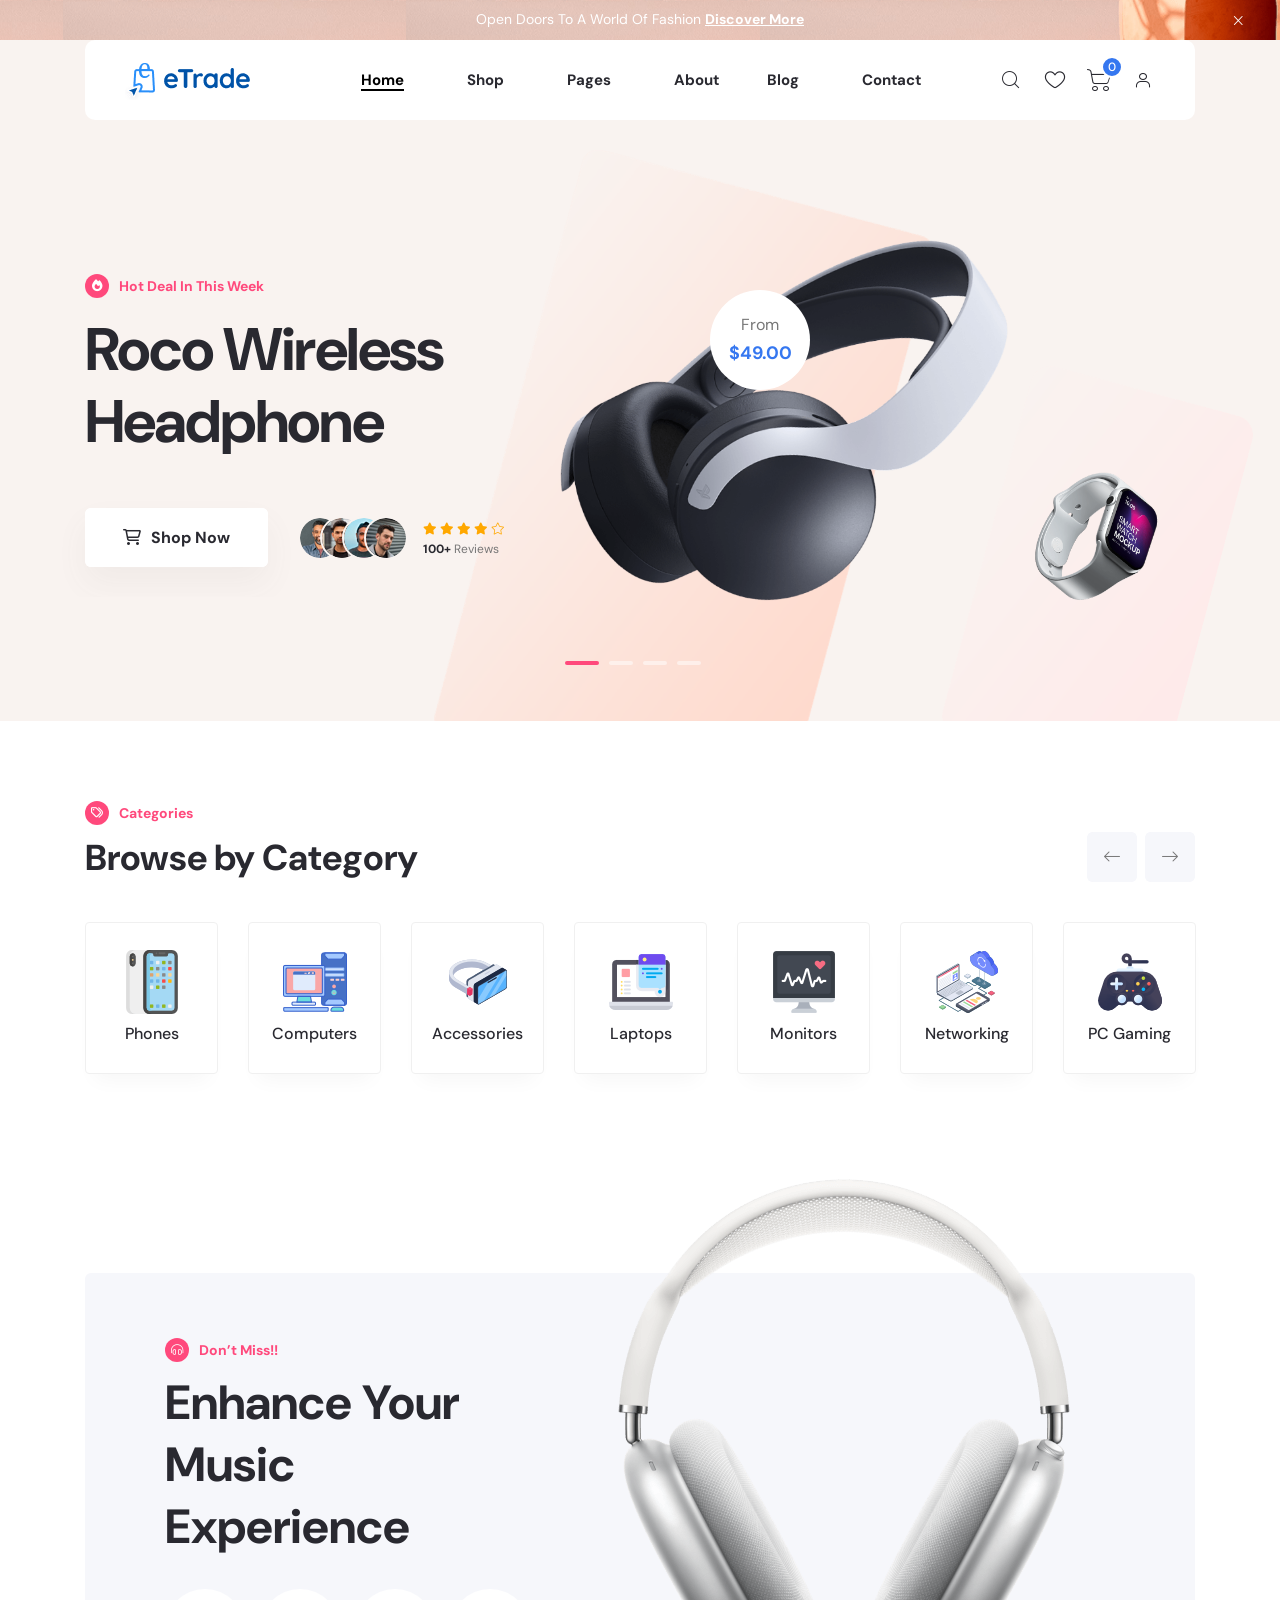
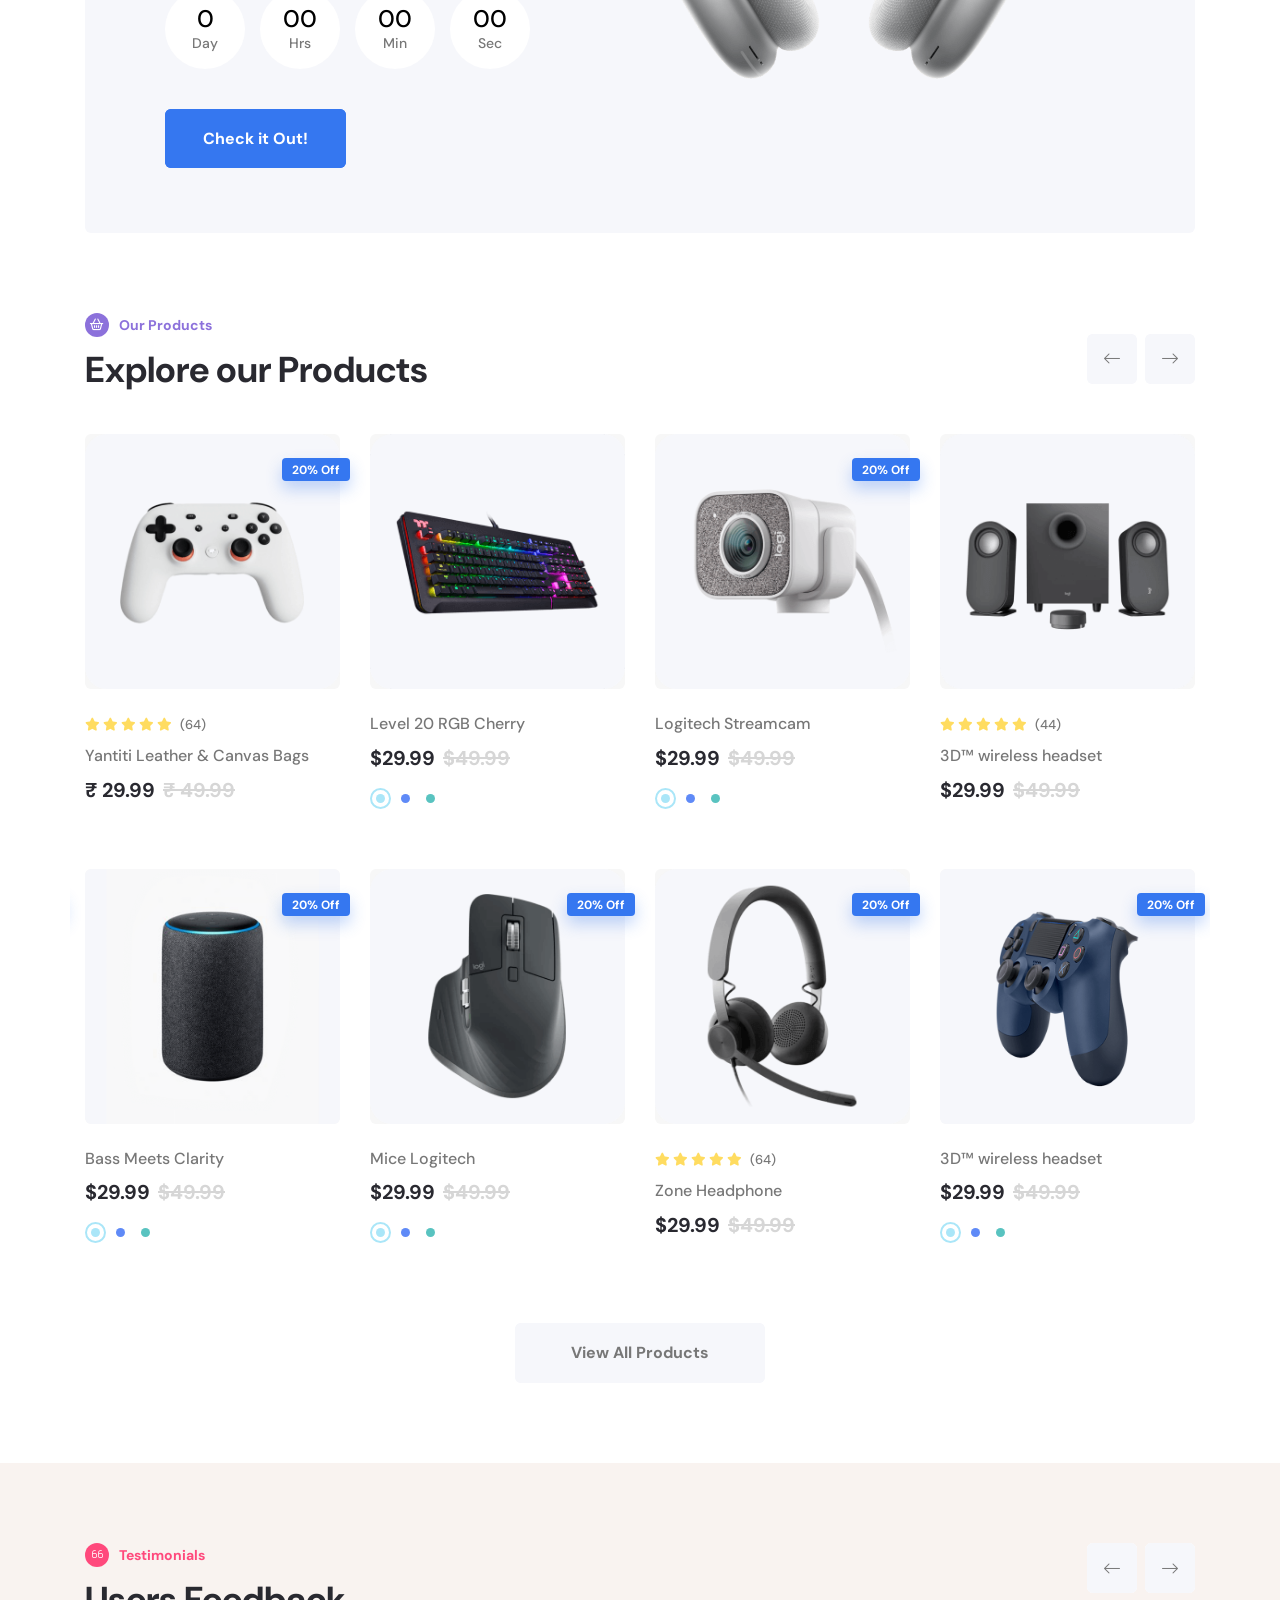
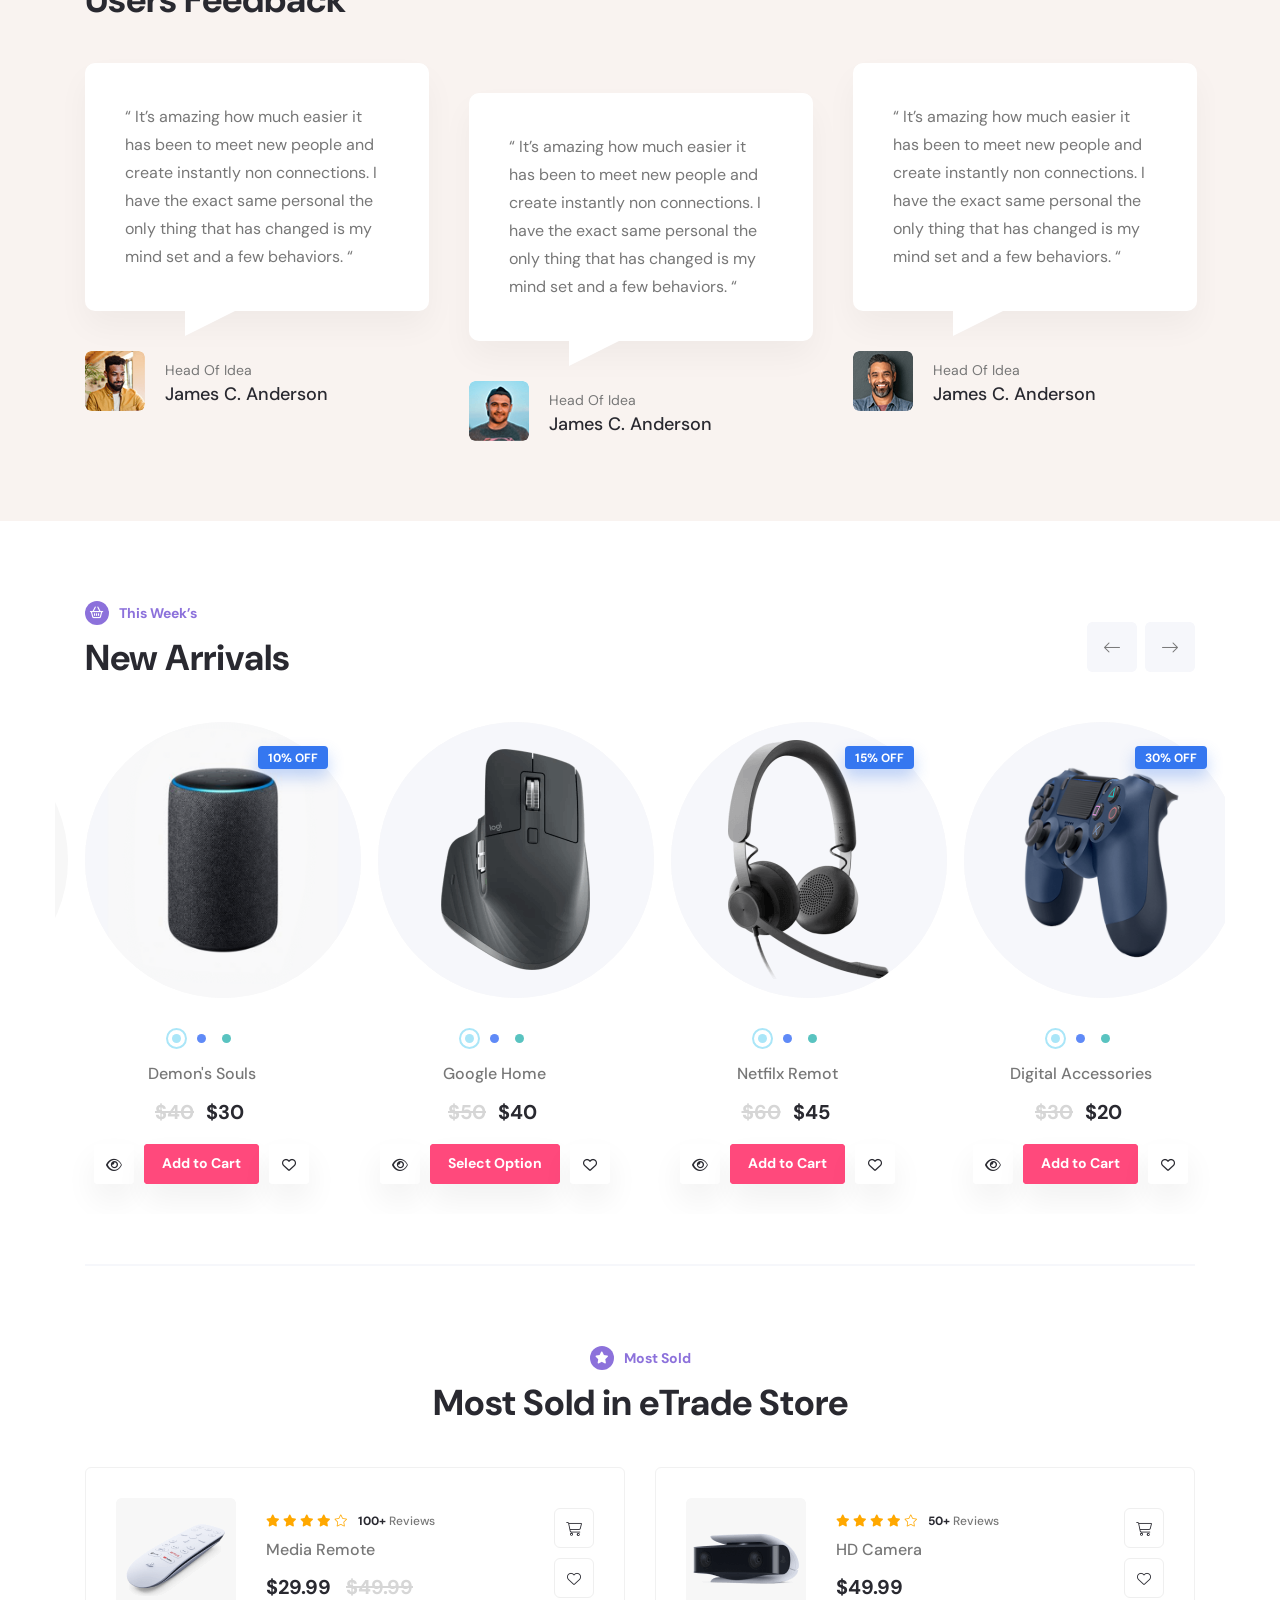
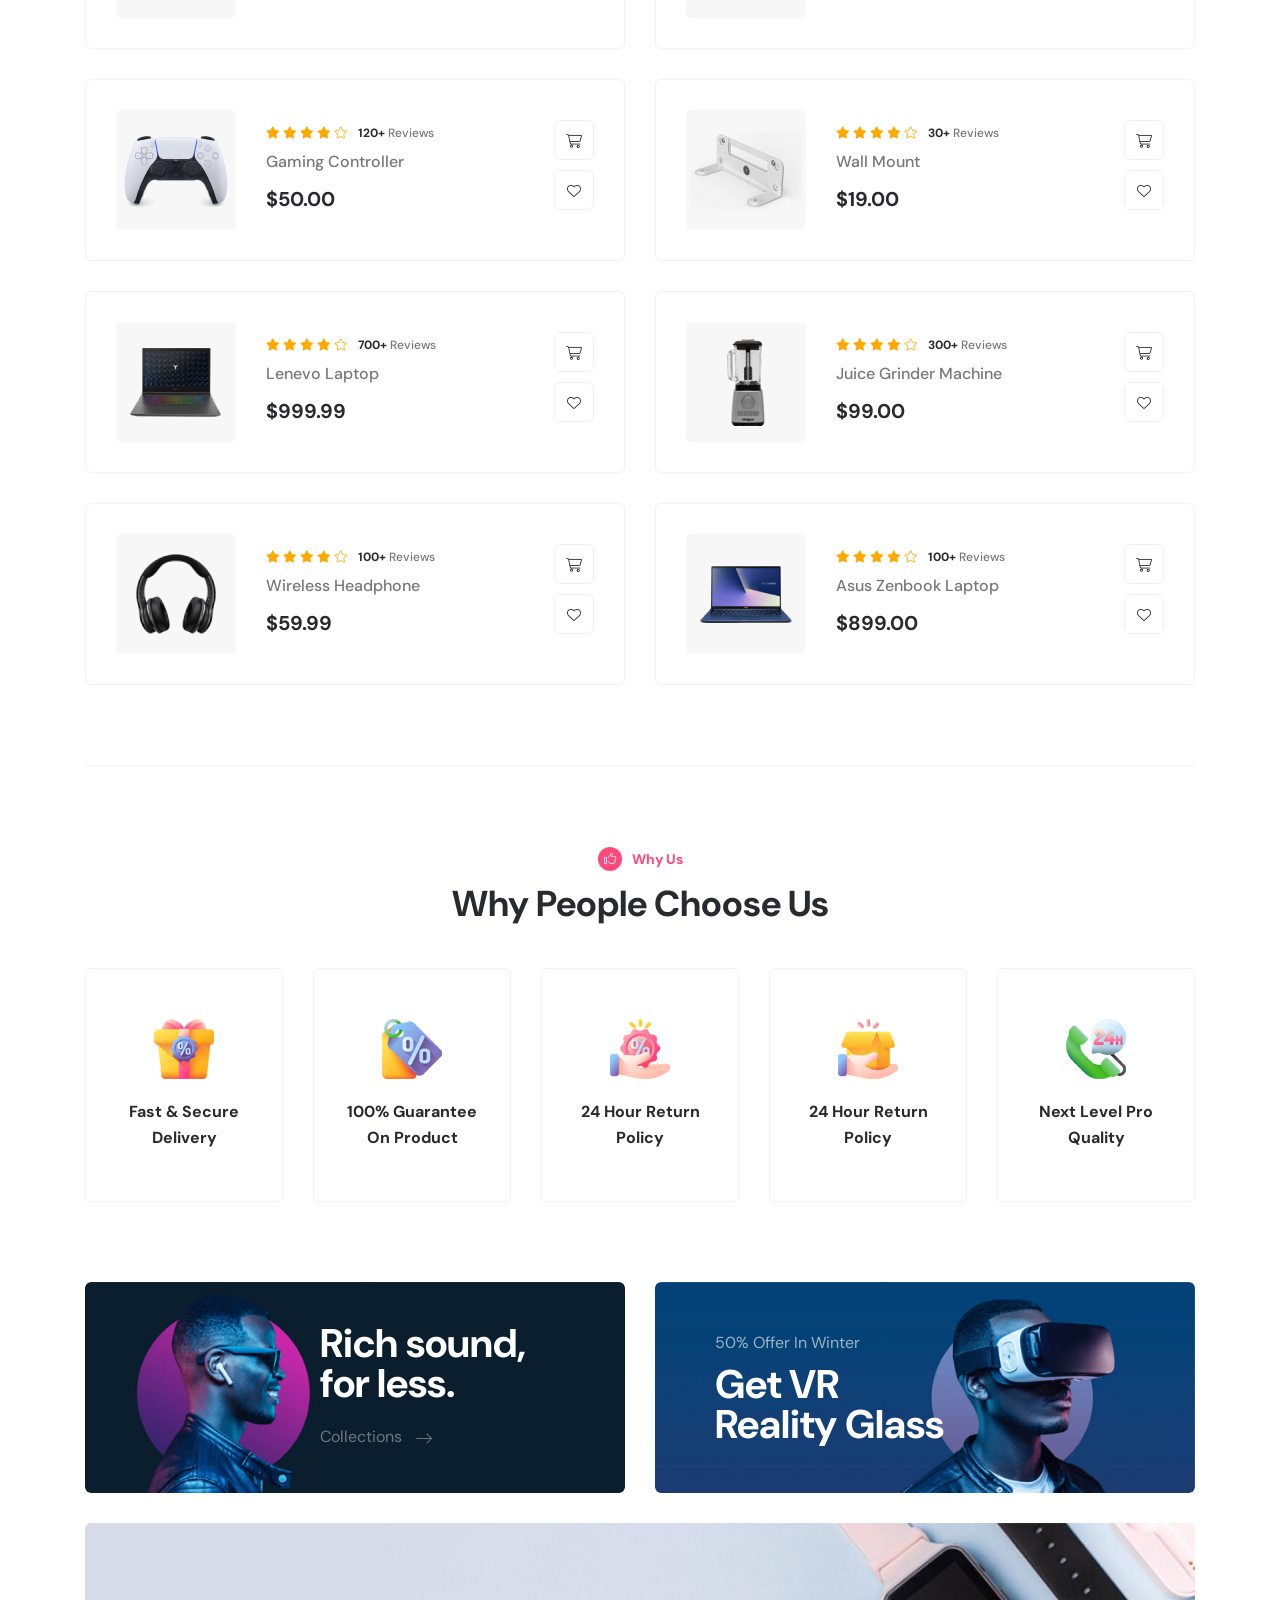
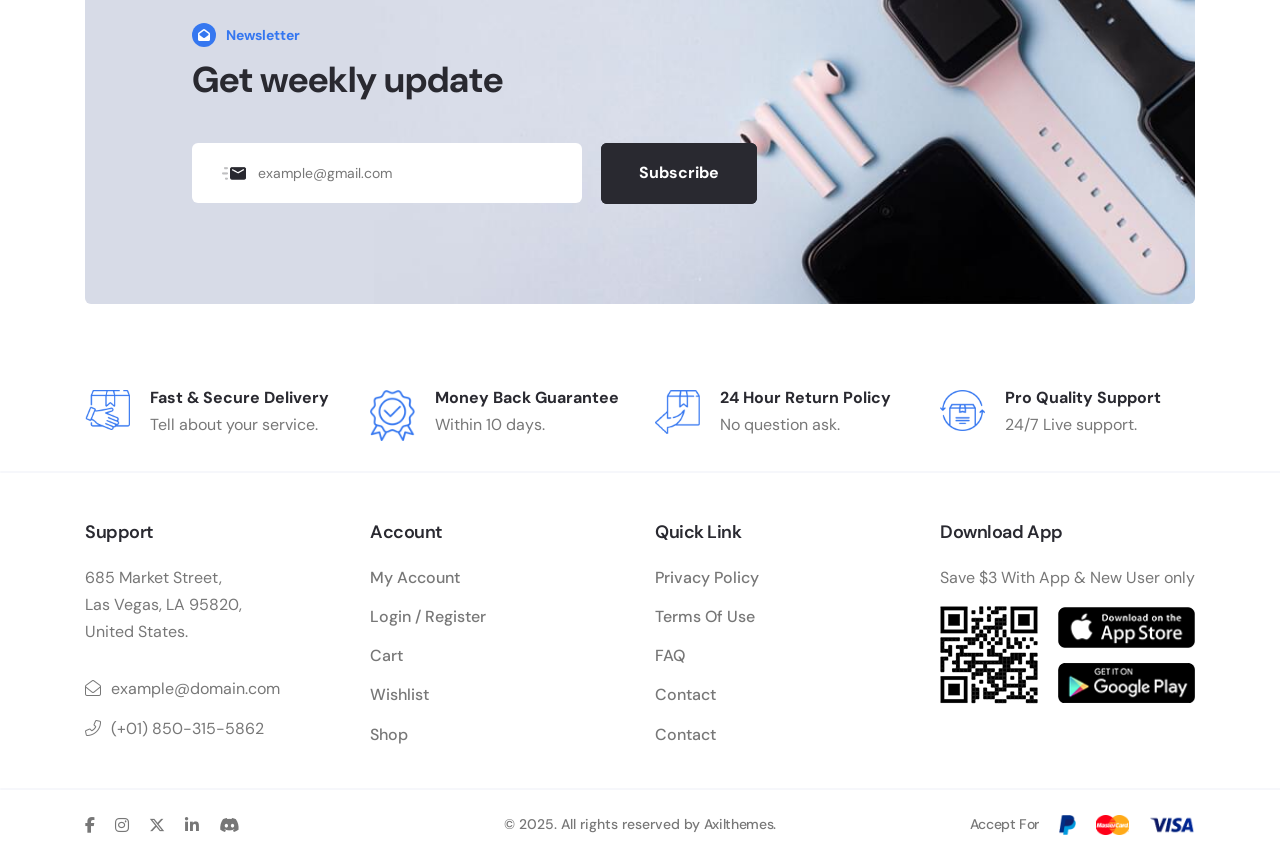
<file: index.html>
﻿<!doctype html>
<html class="no-js" lang="en">

<head>
    <meta charset="utf-8">
    <meta property="og:image" content="..."> 
    <meta http-equiv="x-ua-compatible" content="ie=edge">
    <title>eTrade || monu</title>
    <meta name="robots" content="noindex, follow">
    <meta name="description" content="">
    <meta name="viewport" content="width=device-width, initial-scale=1, shrink-to-fit=no">
    <!-- Favicon -->
    <link rel="shortcut icon" type="image/x-icon" href="assets/images/favic     on.png">

    <!-- CSS
    ============================================ -->
    <!-- Bootstrap CSS -->
    <link rel="stylesheet" href="assets/css/vendor/bootstrap.min.css">
    <link rel="stylesheet" href="assets/css/vendor/font-awesome.css">
    <link rel="stylesheet" href="assets/css/vendor/flaticon/flaticon.css">
    <link rel="stylesheet" href="assets/css/vendor/slick.css">
    <link rel="stylesheet" href="assets/css/vendor/slick-theme.css">
    <link rel="stylesheet" href="assets/css/vendor/jquery-ui.min.css">
    <link rel="stylesheet" href="assets/css/vendor/sal.css">
    <link rel="stylesheet" href="assets/css/vendor/magnific-popup.css">
    <link rel="stylesheet" href="assets/css/vendor/base.css">
    <link rel="stylesheet" href="assets/css/style.min.css">

</head>


<body class="sticky-header newsletter-popup-modal">

    <a href="#top" class="back-to-top" id="backto-top"><i class="fal fa-arrow-up"></i></a>
    <header class="header axil-header header-style-1">
        <div class="header-top-campaign">
            <div class="container position-relative">
                <div class="campaign-content">
                    <p>Open Doors To A World Of Fashion <a href="#">Discover More</a></p>
                </div>
            </div>
            <button class="remove-campaign"><i class="fal fa-times"></i></button>
        </div>
    
        <!-- Start Mainmenu Area  -->
        <div id="axil-sticky-placeholder"></div>
        <div class="axil-mainmenu">
            <div class="container">
                <div class="header-navbar">
                    <div class="header-brand">
                        <a href="index.html" class="logo logo-dark">
                            <img src="assets/images/logo/logo.png" alt="Site Logo">
                        </a>
                        <a href="index.html" class="logo logo-light">
                            <img src="assets/images/logo/logo-light.png" alt="Site Logo">
                        </a>
                    </div>
                    <div class="header-main-nav">
                        <!-- Start Mainmanu Nav -->
                        <nav class="mainmenu-nav">
                            <button class="mobile-close-btn mobile-nav-toggler"><i class="fas fa-times"></i></button>
                            <div class="mobile-nav-brand">
                                <a href="index.html" class="logo">
                                    <img src="assets/images/logo/logo.png" alt="Site Logo">
                                </a>
                            </div>
                            <ul class="mainmenu">
                                <li class="menu-item-has-children">
                                    <a href="index.html">Home</a>
                                   
                                </li>
                                <li class="menu-item-has-children">
                                    <a href="#">Shop</a>
                                  
                                </li>
                                <li class="menu-item-has-children">
                                    <a href="#">Pages</a>
                                    
                                </li>
                                <li><a href="#">About</a></li>
                                <li class="menu-item-has-children">
                                    <a href="#">Blog</a>
                                    
                                </li>
                                <li><a href="#">Contact</a></li>
                            </ul>
                        </nav>
                        <!-- End Mainmanu Nav -->
                    </div>
                    <div class="header-action">
                        <ul class="action-list">
                            <li class="axil-search">
                                <a  class="header-search-icon" title="Search">
                                    <i class="flaticon-magnifying-glass"></i>
                                </a>
                            </li>
                            <li class="wishlist">
                                <a href="#">
                                    <i class="flaticon-heart"></i>
                                </a>
                            </li>
                            <li class="shopping-cart">
                                <a  class="cart-dropdown-btn">
                                    <span class="cart-count">0</span>
                                    <i class="flaticon-shopping-cart"></i>
                                </a>
                            </li>
                            <li class="my-account">
                                <a href="#">
                                    <i class="flaticon-person"></i>
                                </a>
                              
                            </li>
                            <li class="axil-mobile-toggle">
                                <button class="menu-btn mobile-nav-toggler">
                                    <i class="flaticon-menu-2"></i>
                                </button>
                            </li>
                        </ul>
                    </div>
                </div>
            </div>
        </div>
        <!-- End Mainmenu Area -->
    </header>

    <main class="main-wrapper">
        <div class="axil-main-slider-area main-slider-style-1">
            <div class="container">
                <div class="row align-items-center">
                    <div class="col-lg-5 col-sm-6">
                        <div class="main-slider-content">
                            <div class="slider-content-activation-one">
                                <div class="single-slide slick-slide" data-sal="slide-up" data-sal-delay="400" data-sal-duration="800">
                                    <span class="subtitle"><i class="fas fa-fire"></i> Hot Deal In This Week</span>
                                    <h1 class="title">Roco Wireless Headphone</h1>
                                    <div class="slide-action">
                                        <div class="shop-btn">
                                            <a href="shop.html" class="axil-btn btn-bg-white"><i class="fal fa-shopping-cart"></i>Shop Now</a>
                                        </div>
                                        <div class="item-rating">
                                            <div class="thumb">
                                                <ul>
                                                    <li><img src="assets/images/others/author1.png" alt="Author"></li>
                                                    <li><img src="assets/images/others/author2.png" alt="Author"></li>
                                                    <li><img src="assets/images/others/author3.png" alt="Author"></li>
                                                    <li><img src="assets/images/others/author4.png" alt="Author"></li>
                                                </ul>
                                            </div>
                                            <div class="content">
                                                <span class="rating-icon">
                                            <i class="fas fa-star"></i>
                                            <i class="fas fa-star"></i>
                                            <i class="fas fa-star"></i>
                                            <i class="fas fa-star"></i>
                                            <i class="fal fa-star"></i>
                                        </span>
                                                <span class="review-text">
                                            <span>100+</span> Reviews
                                                </span>
                                            </div>
                                        </div>
                                    </div>
                                </div>
                                <div class="single-slide slick-slide">
                                    <span class="subtitle"><i class="fas fa-fire"></i> Hot Deal In This Week</span>
                                    <h1 class="title">Smart Digital Watch</h1>
                                    <div class="slide-action">
                                        <div class="shop-btn">
                                            <a href="shop.html" class="axil-btn btn-bg-white"><i class="fal fa-shopping-cart"></i>Shop Now</a>
                                        </div>
                                        <div class="item-rating">
                                            <div class="thumb">
                                                <ul>
                                                    <li><img src="assets/images/others/author1.png" alt="Author"></li>
                                                    <li><img src="assets/images/others/author2.png" alt="Author"></li>
                                                    <li><img src="assets/images/others/author3.png" alt="Author"></li>
                                                    <li><img src="assets/images/others/author4.png" alt="Author"></li>
                                                </ul>
                                            </div>
                                            <div class="content">
                                                <span class="rating-icon">
                                            <i class="fas fa-star"></i>
                                            <i class="fas fa-star"></i>
                                            <i class="fas fa-star"></i>
                                            <i class="fas fa-star"></i>
                                            <i class="fal fa-star"></i>
                                        </span>
                                                <span class="review-text">
                                            <span>100+</span> Reviews
                                                </span>
                                            </div>
                                        </div>
                                    </div>
                                </div>
                                <div class="single-slide slick-slide">
                                    <span class="subtitle"><i class="fas fa-fire"></i> Hot Deal In This Week</span>
                                    <h1 class="title">Roco Wireless Headphone</h1>
                                    <div class="slide-action">
                                        <div class="shop-btn">
                                            <a href="shop.html" class="axil-btn btn-bg-white"><i class="fal fa-shopping-cart"></i>Shop Now</a>
                                        </div>
                                        <div class="item-rating">
                                            <div class="thumb">
                                                <ul>
                                                    <li><img src="assets/images/others/author1.png" alt="Author"></li>
                                                    <li><img src="assets/images/others/author2.png" alt="Author"></li>
                                                    <li><img src="assets/images/others/author3.png" alt="Author"></li>
                                                    <li><img src="assets/images/others/author4.png" alt="Author"></li>
                                                </ul>
                                            </div>
                                            <div class="content">
                                                <span class="rating-icon">
                                            <i class="fas fa-star"></i>
                                            <i class="fas fa-star"></i>
                                            <i class="fas fa-star"></i>
                                            <i class="fas fa-star"></i>
                                            <i class="fal fa-star"></i>
                                        </span>
                                                <span class="review-text">
                                            <span>100+</span> Reviews
                                                </span>
                                            </div>
                                        </div>
                                    </div>
                                </div>
                                <div class="single-slide slick-slide">
                                    <span class="subtitle"><i class="fas fa-fire"></i> Hot Deal In This Week</span>
                                    <h1 class="title">Smart Digital Watch</h1>
                                    <div class="slide-action">
                                        <div class="shop-btn">
                                            <a href="shop.html" class="axil-btn btn-bg-white"><i class="fal fa-shopping-cart"></i>Shop Now</a>
                                        </div>
                                        <div class="item-rating">
                                            <div class="thumb">
                                                <ul>
                                                    <li><img src="assets/images/others/author1.png" alt="Author"></li>
                                                    <li><img src="assets/images/others/author2.png" alt="Author"></li>
                                                    <li><img src="assets/images/others/author3.png" alt="Author"></li>
                                                    <li><img src="assets/images/others/author4.png" alt="Author"></li>
                                                </ul>
                                            </div>
                                            <div class="content">
                                                <span class="rating-icon">
                                            <i class="fas fa-star"></i>
                                            <i class="fas fa-star"></i>
                                            <i class="fas fa-star"></i>
                                            <i class="fas fa-star"></i>
                                            <i class="fal fa-star"></i>
                                        </span>
                                                <span class="review-text">
                                            <span>100+</span> Reviews
                                                </span>
                                            </div>
                                        </div>
                                    </div>
                                </div>
                            </div>
                        </div>
                    </div>
                    <div class="col-lg-7 col-sm-6">
                        <div class="main-slider-large-thumb">
                            <div class="slider-thumb-activation-one axil-slick-dots">
                                <div class="single-slide slick-slide" data-sal="slide-up" data-sal-delay="600" data-sal-duration="1500">
                                    <img src="assets/images/product/product-38.png" alt="Product">
                                    <div class="product-price">
                                        <span class="text">From</span>
                                        <span class="price-amount">$49.00</span>
                                    </div>
                                </div>
                                <div class="single-slide slick-slide" data-sal="slide-up" data-sal-delay="600" data-sal-duration="1500">
                                    <img src="assets/images/product/product-39.png" alt="Product">
                                    <div class="product-price">
                                        <span class="text">From</span>
                                        <span class="price-amount">$49.00</span>
                                    </div>
                                </div>
                                <div class="single-slide slick-slide">
                                    <img src="assets/images/product/product-38.png" alt="Product">
                                    <div class="product-price">
                                        <span class="text">From</span>
                                        <span class="price-amount">$49.00</span>
                                    </div>
                                </div>
                                <div class="single-slide slick-slide">
                                    <img src="assets/images/product/product-39.png" alt="Product">
                                    <div class="product-price">
                                        <span class="text">From</span>
                                        <span class="price-amount">$49.00</span>
                                    </div>
                                </div>
                            </div>
                        </div>
                    </div>
                </div>
            </div>
            <ul class="shape-group">
                <li class="shape-1"><img src="assets/images/others/shape-1.png" alt="Shape"></li>
                <li class="shape-2"><img src="assets/images/others/shape-2.png" alt="Shape"></li>
            </ul>
        </div>

        <!-- Start Categorie Area  -->
        <div class="axil-categorie-area bg-color-white axil-section-gapcommon">
            <div class="container">
                <div class="section-title-wrapper">
                    <span class="title-highlighter highlighter-secondary"> <i class="far fa-tags"></i> Categories</span>
                    <h2 class="title">Browse by Category</h2>
                </div>
                <div class="categrie-product-activation slick-layout-wrapper--15 axil-slick-arrow  arrow-top-slide">
                    <div class="slick-single-layout">
                        <div class="categrie-product" data-sal="zoom-out" data-sal-delay="200" data-sal-duration="500">
                            <a href="#">
                                <img class="img-fluid" src="assets/images/product/categories/elec-4.png" alt="product categorie">
                                <h6 class="cat-title">Phones</h6>
                            </a>
                        </div>
                        <!-- End .categrie-product -->
                    </div>
                    <!-- End .slick-single-layout -->
                    <div class="slick-single-layout">
                        <div class="categrie-product" data-sal="zoom-out" data-sal-delay="300" data-sal-duration="500">
                            <a href="#">
                                <img class="img-fluid" src="assets/images/product/categories/elec-5.png" alt="product categorie">
                                <h6 class="cat-title">Computers</h6>
                            </a>
                        </div>
                        <!-- End .categrie-product -->
                    </div>
                    <!-- End .slick-single-layout -->
                    <div class="slick-single-layout">
                        <div class="categrie-product" data-sal="zoom-out" data-sal-delay="400" data-sal-duration="500">
                            <a href="#">
                                <img class="img-fluid" src="assets/images/product/categories/elec-11.png" alt="product categorie">
                                <h6 class="cat-title">Accessories</h6>
                            </a>
                        </div>
                        <!-- End .categrie-product -->
                    </div>
                    <!-- End .slick-single-layout -->
                    <div class="slick-single-layout">
                        <div class="categrie-product" data-sal="zoom-out" data-sal-delay="500" data-sal-duration="500">
                            <a href="#">
                                <img class="img-fluid" src="assets/images/product/categories/elec-6.png" alt="product categorie">
                                <h6 class="cat-title">Laptops</h6>
                            </a>
                        </div>
                        <!-- End .categrie-product -->
                    </div>
                    <!-- End .slick-single-layout -->
                    <div class="slick-single-layout">
                        <div class="categrie-product" data-sal="zoom-out" data-sal-delay="600" data-sal-duration="500">
                            <a href="#">
                                <img class="img-fluid" src="assets/images/product/categories/elec-2.png" alt="product categorie">
                                <h6 class="cat-title">Monitors</h6>
                            </a>
                        </div>
                        <!-- End .categrie-product -->
                    </div>
                    <!-- End .slick-single-layout -->
                    <div class="slick-single-layout">
                        <div class="categrie-product" data-sal="zoom-out" data-sal-delay="700" data-sal-duration="500">
                            <a href="#">
                                <img class="img-fluid" src="assets/images/product/categories/elec-7.png" alt="product categorie">
                                <h6 class="cat-title">Networking</h6>
                            </a>
                        </div>
                        <!-- End .categrie-product -->
                    </div>
                    <!-- End .slick-single-layout -->
                    <div class="slick-single-layout">
                        <div class="categrie-product" data-sal="zoom-out" data-sal-delay="800" data-sal-duration="500">
                            <a href="#">
                                <img class="img-fluid" src="assets/images/product/categories/elec-8.png" alt="product categorie">
                                <h6 class="cat-title">PC Gaming</h6>
                            </a>
                        </div>
                        <!-- End .categrie-product -->
                    </div>
                    <!-- End .slick-single-layout -->
                    <div class="slick-single-layout">
                        <div class="categrie-product">
                            <a href="#">
                                <img class="img-fluid" src="assets/images/product/categories/elec-1.png" alt="product categorie">
                                <h6 class="cat-title">Smartwatches</h6>
                            </a>
                        </div>
                        <!-- End .categrie-product -->
                    </div>
                    <!-- End .slick-single-layout -->
                    <div class="slick-single-layout">
                        <div class="categrie-product">
                            <a href="#">
                                <img class="img-fluid" src="assets/images/product/categories/elec-9.png" alt="product categorie">
                                <h6 class="cat-title">Headphones</h6>
                            </a>
                        </div>
                        <!-- End .categrie-product -->
                    </div>
                    <!-- End .slick-single-layout -->
                    <div class="slick-single-layout">
                        <div class="categrie-product">
                            <a href="#">
                                <img class="img-fluid" src="assets/images/product/categories/elec-10.png" alt="product categorie">
                                <h6 class="cat-title">Camera & Photo</h6>
                            </a>
                        </div>
                        <!-- End .categrie-product -->
                    </div>
                    <!-- End .slick-single-layout -->
                    <div class="slick-single-layout">
                        <div class="categrie-product">
                            <a href="#">
                                <img class="img-fluid" src="assets/images/product/categories/elec-8.png" alt="product categorie">
                                <h6 class="cat-title">Video Games</h6>
                            </a>
                        </div>
                        <!-- End .categrie-product -->
                    </div>
                    <!-- End .slick-single-layout -->
                    <div class="slick-single-layout">
                        <div class="categrie-product">
                            <a href="#">
                                <img class="img-fluid" src="assets/images/product/categories/elec-1.png" alt="product categorie">
                                <h6 class="cat-title">Sports</h6>
                            </a>
                        </div>
                        <!-- End .categrie-product -->
                    </div>
                </div>
            </div>
        </div>
        <!-- End Categorie Area  -->

        <!-- Poster Countdown Area  -->
        <div class="axil-poster-countdown">
            <div class="container">
                <div class="poster-countdown-wrap bg-lighter">
                    <div class="row">
                        <div class="col-xl-5 col-lg-6">
                            <div class="poster-countdown-content">
                                <div class="section-title-wrapper">
                                    <span class="title-highlighter highlighter-secondary"> <i class="fal fa-headphones-alt"></i> Don’t Miss!!</span>
                                    <h2 class="title">Enhance Your Music Experience</h2>
                                </div>
                                <div class="poster-countdown countdown mb--40"></div>
                                <a href="#" class="axil-btn btn-bg-primary">Check it Out!</a>
                            </div>
                        </div>
                        <div class="col-xl-7 col-lg-6">
                            <div class="poster-countdown-thumbnail">
                                <img src="assets/images/product/poster/poster-03.png" alt="Poster Product">
                                <div class="music-singnal">
                                    <div class="item-circle circle-1"></div>
                                    <div class="item-circle circle-2"></div>
                                    <div class="item-circle circle-3"></div>
                                    <div class="item-circle circle-4"></div>
                                    <div class="item-circle circle-5"></div>
                                </div>
                            </div>
                        </div>
                    </div>
                </div>
            </div>
        </div>
        <!-- End Poster Countdown Area  -->

        <!-- Start Expolre Product Area  -->
        <div class="axil-product-area bg-color-white axil-section-gap">
            <div class="container">
                <div class="section-title-wrapper">
                    <span class="title-highlighter highlighter-primary"> <i class="far fa-shopping-basket"></i> Our Products</span>
                    <h2 class="title">Explore our Products</h2>
                </div>
                <div class="explore-product-activation slick-layout-wrapper slick-layout-wrapper--15 axil-slick-arrow arrow-top-slide">
                    <div class="slick-single-layout">
                        <div class="row row--15">
                            <!--  start prodect  -->
                            <div class="col-xl-3 col-lg-4 col-sm-6 col-12 mb--30">
                                <div class="axil-product product-style-one">
                                    <div class="thumbnail">
                                        <a href="single-product.html">
                                            <img data-sal="zoom-out" data-sal-delay="200" data-sal-duration="800" loading="lazy" class="main-img" src="assets/images/product/electric/product-01.png" alt="Product Images">
                                            <img class="hover-img" src="assets/images/product/electric/product-08.png" alt="Product Images">
                                        </a>
                                        <div class="label-block label-right">
                                            <div class="product-badget">20% Off</div>
                                        </div>
                                        <div class="product-hover-action">
                                            <ul class="cart-action">
                                                <li class="select-option">
                                                    <!-- <a href="single-product.html">
                                                        Add to Cart
                                                    </a> -->
                                                    <a 
  href="single-product.html" 
  class="add-to-cart-btn"
  data-id="01"
  data-title="Yantiti Leather & Canvas Bags"
  data-image="assets/images/product/electric/product-01.png"
  data-price="29.99"
>
  Add to Cart
</a>
                                                </li>
                                            </ul>
                                        </div>
                                    </div>
                                    <div class="product-content">
                                        <div class="inner">
                                            <div class="product-rating">
                                                <span class="icon">
                                            <i class="fas fa-star"></i>
                                            <i class="fas fa-star"></i>
                                            <i class="fas fa-star"></i>
                                            <i class="fas fa-star"></i>
                                            <i class="fas fa-star"></i>
                                        </span>
                                                <span class="rating-number">(64)</span>
                                            </div>
                                            <h5 class="title"><a href="single-product.html">Yantiti Leather & Canvas Bags</a></h5>
                                            <div class="product-price-variant">
                                                <span class="price current-price">₹ 29.99</span>
                                                <span class="price old-price">₹ 49.99</span>
                                            </div>
                                        </div>
                                    </div>
                                </div>
                            </div>
                            <!-- End Single Product  -->
                            <div class="col-xl-3 col-lg-4 col-sm-6 col-12 mb--30">
                                <div class="axil-product product-style-one">
                                    <div class="thumbnail">
                                        <a href="single-product.html">
                                            <img data-sal="zoom-out" data-sal-delay="300" data-sal-duration="800" loading="lazy" src="assets/images/product/electric/product-02.png" alt="Product Images">
                                            <img class="hover-img" src="assets/images/product/electric/product-06.png" alt="Product Images">
                                        </a>
                                        <div class="product-hover-action">
                                            <ul class="cart-action">
                                                <li class="quickview"><a href="#" data-bs-toggle="modal" data-bs-target="#quick-view-modal"><i class="far fa-eye"></i></a></li>
                                                <li class="select-option"><a href="single-product.html">Select Option</a></li>
                                                <li class="wishlist"><a href="wishlist.html"><i class="far fa-heart"></i></a></li>
                                            </ul>
                                        </div>
                                    </div>
                                    <div class="product-content">
                                        <div class="inner">
                                            <h5 class="title"><a href="single-product.html">Level 20 RGB Cherry</a></h5>
                                            <div class="product-price-variant">
                                                <span class="price current-price">$29.99</span>
                                                <span class="price old-price">$49.99</span>
                                            </div>
                                            <div class="color-variant-wrapper">
                                                <ul class="color-variant">
                                                    <li class="color-extra-01 active"><span><span class="color"></span></span>
                                                    </li>
                                                    <li class="color-extra-02"><span><span class="color"></span></span>
                                                    </li>
                                                    <li class="color-extra-03"><span><span class="color"></span></span>
                                                    </li>
                                                </ul>
                                            </div>
                                        </div>
                                    </div>
                                </div>
                            </div>
                            <!-- End Single Product  -->
                            <div class="col-xl-3 col-lg-4 col-sm-6 col-12 mb--30">
                                <div class="axil-product product-style-one">
                                    <div class="thumbnail">
                                        <a href="single-product.html">
                                            <img data-sal="zoom-out" data-sal-delay="400" data-sal-duration="800" loading="lazy" src="assets/images/product/electric/product-03.png" alt="Product Images">
                                        </a>
                                        <div class="label-block label-right">
                                            <div class="product-badget">20% Off</div>
                                        </div>
                                        <div class="product-hover-action">
                                            <ul class="cart-action">
                                                <li class="quickview"><a href="#" data-bs-toggle="modal" data-bs-target="#quick-view-modal"><i class="far fa-eye"></i></a></li>
                                                <li class="select-option"><a href="single-product.html">Select Option</a></li>
                                                <li class="wishlist"><a href="wishlist.html"><i class="far fa-heart"></i></a></li>
                                            </ul>
                                        </div>
                                    </div>
                                    <div class="product-content">
                                        <div class="inner">
                                            <h5 class="title"><a href="single-product.html">Logitech Streamcam</a></h5>
                                            <div class="product-price-variant">
                                                <span class="price current-price">$29.99</span>
                                                <span class="price old-price">$49.99</span>
                                            </div>
                                            <div class="color-variant-wrapper">
                                                <ul class="color-variant">
                                                    <li class="color-extra-01 active"><span><span class="color"></span></span>
                                                    </li>
                                                    <li class="color-extra-02"><span><span class="color"></span></span>
                                                    </li>
                                                    <li class="color-extra-03"><span><span class="color"></span></span>
                                                    </li>
                                                </ul>
                                            </div>
                                        </div>
                                    </div>
                                </div>
                            </div>
                            <!-- End Single Product  -->
                            <div class="col-xl-3 col-lg-4 col-sm-6 col-12 mb--30">
                                <div class="axil-product product-style-one">
                                    <div class="thumbnail">
                                        <a href="single-product.html">
                                            <img data-sal="zoom-out" data-sal-delay="500" data-sal-duration="800" loading="lazy" src="assets/images/product/electric/product-04.png" alt="Product Images">
                                            <img class="hover-img" src="assets/images/product/electric/product-05.png" alt="Product Images">
                                        </a>
                                        <div class="product-hover-action">
                                            <ul class="cart-action">
                                                <li class="quickview"><a href="#" data-bs-toggle="modal" data-bs-target="#quick-view-modal"><i class="far fa-eye"></i></a></li>
                                                <li class="select-option"><a href="single-product.html">Select Option</a></li>
                                                <li class="wishlist"><a href="wishlist.html"><i class="far fa-heart"></i></a></li>
                                            </ul>
                                        </div>
                                    </div>
                                    <div class="product-content">
                                        <div class="inner">
                                            <div class="product-rating">
                                                <span class="icon">
                                            <i class="fas fa-star"></i>
                                            <i class="fas fa-star"></i>
                                            <i class="fas fa-star"></i>
                                            <i class="fas fa-star"></i>
                                            <i class="fas fa-star"></i>
                                        </span>
                                                <span class="rating-number">(44)</span>
                                            </div>
                                            <h5 class="title"><a href="single-product.html">3D™ wireless headset</a></h5>
                                            <div class="product-price-variant">
                                                <span class="price current-price">$29.99</span>
                                                <span class="price old-price">$49.99</span>
                                            </div>
                                        </div>
                                    </div>
                                </div>
                            </div>
                            <!-- End Single Product  -->
                            <div class="col-xl-3 col-lg-4 col-sm-6 col-12 mb--30">
                                <div class="axil-product product-style-one">
                                    <div class="thumbnail">
                                        <a href="single-product.html">
                                            <img data-sal="zoom-out" data-sal-delay="200" data-sal-duration="800" loading="lazy" src="assets/images/product/electric/product-05.png" alt="Product Images">
                                            <img class="hover-img" src="assets/images/product/electric/product-04.png" alt="Product Images">
                                        </a>
                                        <div class="label-block label-right">
                                            <div class="product-badget">20% Off</div>
                                        </div>
                                        <div class="product-hover-action">
                                            <ul class="cart-action">
                                                <li class="quickview"><a href="#" data-bs-toggle="modal" data-bs-target="#quick-view-modal"><i class="far fa-eye"></i></a></li>
                                                <li class="select-option"><a href="single-product.html">Select Option</a></li>
                                                <li class="wishlist"><a href="wishlist.html"><i class="far fa-heart"></i></a></li>
                                            </ul>
                                        </div>
                                    </div>
                                    <div class="product-content">
                                        <div class="inner">
                                            <h5 class="title"><a href="single-product.html">Bass Meets Clarity</a></h5>
                                            <div class="product-price-variant">
                                                <span class="price current-price">$29.99</span>
                                                <span class="price old-price">$49.99</span>
                                            </div>
                                            <div class="color-variant-wrapper">
                                                <ul class="color-variant">
                                                    <li class="color-extra-01 active"><span><span class="color"></span></span>
                                                    </li>
                                                    <li class="color-extra-02"><span><span class="color"></span></span>
                                                    </li>
                                                    <li class="color-extra-03"><span><span class="color"></span></span>
                                                    </li>
                                                </ul>
                                            </div>
                                        </div>
                                    </div>
                                </div>
                            </div>
                            <!-- End Single Product  -->
                            <div class="col-xl-3 col-lg-4 col-sm-6 col-12 mb--30">
                                <div class="axil-product product-style-one">
                                    <div class="thumbnail">
                                        <a href="single-product.html">
                                            <img data-sal="zoom-out" data-sal-delay="300" data-sal-duration="800" loading="lazy" src="assets/images/product/electric/product-06.png" alt="Product Images">
                                        </a>
                                        <div class="label-block label-right">
                                            <div class="product-badget">20% Off</div>
                                        </div>
                                        <div class="product-hover-action">
                                            <ul class="cart-action">
                                                <li class="quickview"><a href="#" data-bs-toggle="modal" data-bs-target="#quick-view-modal"><i class="far fa-eye"></i></a></li>
                                                <li class="select-option"><a href="single-product.html">Select Option</a></li>
                                                <li class="wishlist"><a href="wishlist.html"><i class="far fa-heart"></i></a></li>
                                            </ul>
                                        </div>
                                    </div>
                                    <div class="product-content">
                                        <div class="inner">
                                            <h5 class="title"><a href="single-product.html">Mice Logitech</a></h5>
                                            <div class="product-price-variant">
                                                <span class="price current-price">$29.99</span>
                                                <span class="price old-price">$49.99</span>
                                            </div>
                                            <div class="color-variant-wrapper">
                                                <ul class="color-variant">
                                                    <li class="color-extra-01 active"><span><span class="color"></span></span>
                                                    </li>
                                                    <li class="color-extra-02"><span><span class="color"></span></span>
                                                    </li>
                                                    <li class="color-extra-03"><span><span class="color"></span></span>
                                                    </li>
                                                </ul>
                                            </div>
                                        </div>
                                    </div>
                                </div>
                            </div>
                            <!-- End Single Product  -->
                            <div class="col-xl-3 col-lg-4 col-sm-6 col-12 mb--30">
                                <div class="axil-product product-style-one">
                                    <div class="thumbnail">
                                        <a href="single-product.html">
                                            <img data-sal="zoom-out" data-sal-delay="400" data-sal-duration="800" loading="lazy" src="assets/images/product/electric/product-07.png" alt="Product Images">
                                            <img class="hover-img" src="assets/images/product/electric/product-08.png" alt="Product Images">
                                        </a>
                                        <div class="label-block label-right">
                                            <div class="product-badget">20% Off</div>
                                        </div>
                                        <div class="product-hover-action">
                                            <ul class="cart-action">
                                                <li class="quickview"><a href="#" data-bs-toggle="modal" data-bs-target="#quick-view-modal"><i class="far fa-eye"></i></a></li>
                                                <li class="select-option"><a href="single-product.html">Select Option</a></li>
                                                <li class="wishlist"><a href="wishlist.html"><i class="far fa-heart"></i></a></li>
                                            </ul>
                                        </div>
                                    </div>
                                    <div class="product-content">
                                        <div class="inner">
                                            <div class="product-rating">
                                                <span class="icon">
                                            <i class="fas fa-star"></i>
                                            <i class="fas fa-star"></i>
                                            <i class="fas fa-star"></i>
                                            <i class="fas fa-star"></i>
                                            <i class="fas fa-star"></i>
                                        </span>
                                                <span class="rating-number">(64)</span>
                                            </div>
                                            <h5 class="title"><a href="single-product.html">Zone Headphone</a></h5>
                                            <div class="product-price-variant">
                                                <span class="price current-price">$29.99</span>
                                                <span class="price old-price">$49.99</span>
                                            </div>
                                        </div>
                                    </div>
                                </div>
                            </div>
                            <!-- End Single Product  -->
                            <div class="col-xl-3 col-lg-4 col-sm-6 col-12 mb--30">
                                <div class="axil-product product-style-one">
                                    <div class="thumbnail">
                                        <a href="single-product.html">
                                            <img data-sal="zoom-out" data-sal-delay="500" data-sal-duration="800" loading="lazy" src="assets/images/product/electric/product-08.png" alt="Product Images">
                                        </a>
                                        <div class="label-block label-right">
                                            <div class="product-badget">20% Off</div>
                                        </div>
                                        <div class="product-hover-action">
                                            <ul class="cart-action">
                                                <li class="quickview"><a href="#" data-bs-toggle="modal" data-bs-target="#quick-view-modal"><i class="far fa-eye"></i></a></li>
                                                <li class="select-option"><a href="single-product.html">Select Option</a></li>
                                                <li class="wishlist"><a href="wishlist.html"><i class="far fa-heart"></i></a></li>
                                            </ul>
                                        </div>
                                    </div>
                                    <div class="product-content">
                                        <div class="inner">
                                            <h5 class="title"><a href="single-product.html">3D™ wireless headset</a></h5>
                                            <div class="product-price-variant">
                                                <span class="price current-price">$29.99</span>
                                                <span class="price old-price">$49.99</span>
                                            </div>
                                            <div class="color-variant-wrapper">
                                                <ul class="color-variant">
                                                    <li class="color-extra-01 active"><span><span class="color"></span></span>
                                                    </li>
                                                    <li class="color-extra-02"><span><span class="color"></span></span>
                                                    </li>
                                                    <li class="color-extra-03"><span><span class="color"></span></span>
                                                    </li>
                                                </ul>
                                            </div>
                                        </div>
                                    </div>
                                </div>
                            </div>
                            <!-- End Single Product  -->
                        </div>
                    </div>
                    <!-- End .slick-single-layout -->
                    <div class="slick-single-layout">
                        <div class="row row--15">
                            <div class="col-xl-3 col-lg-4 col-sm-6 col-12 mb--30">
                                <div class="axil-product product-style-one">
                                    <div class="thumbnail">
                                        <a href="single-product.html">
                                            <img src="assets/images/product/electric/product-01.png" alt="Product Images">
                                        </a>
                                        <div class="label-block label-right">
                                            <div class="product-badget">20% Off</div>
                                        </div>
                                        <div class="product-hover-action">
                                            <ul class="cart-action">
                                                <li class="quickview"><a href="#" data-bs-toggle="modal" data-bs-target="#quick-view-modal"><i class="far fa-eye"></i></a></li>
                                                <li class="select-option"><a href="single-product.html">Select Option</a></li>
                                                <li class="wishlist"><a href="wishlist.html"><i class="far fa-heart"></i></a></li>
                                            </ul>
                                        </div>
                                    </div>
                                    <div class="product-content">
                                        <div class="inner">
                                            <h5 class="title"><a href="single-product.html">Yantiti Leather & Canvas Bags</a></h5>
                                            <div class="product-price-variant">
                                                <span class="price current-price">$29.99</span>
                                                <span class="price old-price">$49.99</span>
                                            </div>
                                        </div>
                                    </div>
                                </div>
                            </div>
                            <!-- End Single Product  -->
                            <div class="col-xl-3 col-lg-4 col-sm-6 col-12 mb--30">
                                <div class="axil-product product-style-one">
                                    <div class="thumbnail">
                                        <a href="single-product.html">
                                            <img src="assets/images/product/electric/product-02.png" alt="Product Images">
                                        </a>
                                        <div class="product-hover-action">
                                            <ul class="cart-action">
                                                <li class="quickview"><a href="#" data-bs-toggle="modal" data-bs-target="#quick-view-modal"><i class="far fa-eye"></i></a></li>
                                                <li class="select-option"><a href="single-product.html">Select Option</a></li>
                                                <li class="wishlist"><a href="wishlist.html"><i class="far fa-heart"></i></a></li>
                                            </ul>
                                        </div>
                                    </div>
                                    <div class="product-content">
                                        <div class="inner">
                                            <h5 class="title"><a href="single-product.html">3D™ wireless headset</a></h5>
                                            <div class="product-price-variant">
                                                <span class="price current-price">$29.99</span>
                                                <span class="price old-price">$49.99</span>
                                            </div>
                                            <div class="color-variant-wrapper">
                                                <ul class="color-variant">
                                                    <li class="color-extra-01 active"><span><span class="color"></span></span>
                                                    </li>
                                                    <li class="color-extra-02"><span><span class="color"></span></span>
                                                    </li>
                                                    <li class="color-extra-03"><span><span class="color"></span></span>
                                                    </li>
                                                </ul>
                                            </div>
                                        </div>
                                    </div>
                                </div>
                            </div>
                            <!-- End Single Product  -->
                            <div class="col-xl-3 col-lg-4 col-sm-6 col-12 mb--30">
                                <div class="axil-product product-style-one">
                                    <div class="thumbnail">
                                        <a href="single-product.html">
                                            <img src="assets/images/product/electric/product-03.png" alt="Product Images">
                                        </a>
                                        <div class="label-block label-right">
                                            <div class="product-badget">20% Off</div>
                                        </div>
                                        <div class="product-hover-action">
                                            <ul class="cart-action">
                                                <li class="quickview"><a href="#" data-bs-toggle="modal" data-bs-target="#quick-view-modal"><i class="far fa-eye"></i></a></li>
                                                <li class="select-option"><a href="single-product.html">Select Option</a></li>
                                                <li class="wishlist"><a href="wishlist.html"><i class="far fa-heart"></i></a></li>
                                            </ul>
                                        </div>
                                    </div>
                                    <div class="product-content">
                                        <div class="inner">
                                            <h5 class="title"><a href="single-product.html">3D™ wireless headset</a></h5>
                                            <div class="product-price-variant">
                                                <span class="price current-price">$29.99</span>
                                                <span class="price old-price">$49.99</span>
                                            </div>
                                            <div class="color-variant-wrapper">
                                                <ul class="color-variant">
                                                    <li class="color-extra-01 active"><span><span class="color"></span></span>
                                                    </li>
                                                    <li class="color-extra-02"><span><span class="color"></span></span>
                                                    </li>
                                                    <li class="color-extra-03"><span><span class="color"></span></span>
                                                    </li>
                                                </ul>
                                            </div>
                                        </div>
                                    </div>
                                </div>
                            </div>
                            <!-- End Single Product  -->
                            <div class="col-xl-3 col-lg-4 col-sm-6 col-12 mb--30">
                                <div class="axil-product product-style-one">
                                    <div class="thumbnail">
                                        <a href="single-product.html">
                                            <img src="assets/images/product/electric/product-04.png" alt="Product Images">
                                        </a>
                                        <div class="product-hover-action">
                                            <ul class="cart-action">
                                                <li class="quickview"><a href="#" data-bs-toggle="modal" data-bs-target="#quick-view-modal"><i class="far fa-eye"></i></a></li>
                                                <li class="select-option"><a href="single-product.html">Select Option</a></li>
                                                <li class="wishlist"><a href="wishlist.html"><i class="far fa-heart"></i></a></li>
                                            </ul>
                                        </div>
                                    </div>
                                    <div class="product-content">
                                        <div class="inner">
                                            <h5 class="title"><a href="single-product.html">3D™ wireless headset</a></h5>
                                            <div class="product-price-variant">
                                                <span class="price current-price">$29.99</span>
                                                <span class="price old-price">$49.99</span>
                                            </div>
                                        </div>
                                    </div>
                                </div>
                            </div>
                            <!-- End Single Product  -->
                            <div class="col-xl-3 col-lg-4 col-sm-6 col-12 mb--30">
                                <div class="axil-product product-style-one">
                                    <div class="thumbnail">
                                        <a href="single-product.html">
                                            <img src="assets/images/product/electric/product-05.png" alt="Product Images">
                                        </a>
                                        <div class="label-block label-right">
                                            <div class="product-badget">20% Off</div>
                                        </div>
                                        <div class="product-hover-action">
                                            <ul class="cart-action">
                                                <li class="quickview"><a href="#" data-bs-toggle="modal" data-bs-target="#quick-view-modal"><i class="far fa-eye"></i></a></li>
                                                <li class="select-option"><a href="single-product.html">Select Option</a></li>
                                                <li class="wishlist"><a href="wishlist.html"><i class="far fa-heart"></i></a></li>
                                            </ul>
                                        </div>
                                    </div>
                                    <div class="product-content">
                                        <div class="inner">
                                            <h5 class="title"><a href="single-product.html">3D™ wireless headset</a></h5>
                                            <div class="product-price-variant">
                                                <span class="price current-price">$29.99</span>
                                                <span class="price old-price">$49.99</span>
                                            </div>
                                            <div class="color-variant-wrapper">
                                                <ul class="color-variant">
                                                    <li class="color-extra-01 active"><span><span class="color"></span></span>
                                                    </li>
                                                    <li class="color-extra-02"><span><span class="color"></span></span>
                                                    </li>
                                                    <li class="color-extra-03"><span><span class="color"></span></span>
                                                    </li>
                                                </ul>
                                            </div>
                                        </div>
                                    </div>
                                </div>
                            </div>
                            <!-- End Single Product  -->
                            <div class="col-xl-3 col-lg-4 col-sm-6 col-12 mb--30">
                                <div class="axil-product product-style-one">
                                    <div class="thumbnail">
                                        <a href="single-product.html">
                                            <img src="assets/images/product/electric/product-06.png" alt="Product Images">
                                        </a>
                                        <div class="label-block label-right">
                                            <div class="product-badget">20% Off</div>
                                        </div>
                                        <div class="product-hover-action">
                                            <ul class="cart-action">
                                                <li class="quickview"><a href="#" data-bs-toggle="modal" data-bs-target="#quick-view-modal"><i class="far fa-eye"></i></a></li>
                                                <li class="select-option"><a href="single-product.html">Select Option</a></li>
                                                <li class="wishlist"><a href="wishlist.html"><i class="far fa-heart"></i></a></li>
                                            </ul>
                                        </div>
                                    </div>
                                    <div class="product-content">
                                        <div class="inner">
                                            <h5 class="title"><a href="single-product.html">3D™ wireless headset</a></h5>
                                            <div class="product-price-variant">
                                                <span class="price current-price">$29.99</span>
                                                <span class="price old-price">$49.99</span>
                                            </div>
                                            <div class="color-variant-wrapper">
                                                <ul class="color-variant">
                                                    <li class="color-extra-01 active"><span><span class="color"></span></span>
                                                    </li>
                                                    <li class="color-extra-02"><span><span class="color"></span></span>
                                                    </li>
                                                    <li class="color-extra-03"><span><span class="color"></span></span>
                                                    </li>
                                                </ul>
                                            </div>
                                        </div>
                                    </div>
                                </div>
                            </div>
                            <!-- End Single Product  -->
                            <div class="col-xl-3 col-lg-4 col-sm-6 col-12 mb--30">
                                <div class="axil-product product-style-one">
                                    <div class="thumbnail">
                                        <a href="single-product.html">
                                            <img src="assets/images/product/electric/product-07.png" alt="Product Images">
                                        </a>
                                        <div class="label-block label-right">
                                            <div class="product-badget">20% Off</div>
                                        </div>
                                        <div class="product-hover-action">
                                            <ul class="cart-action">
                                                <li class="quickview"><a href="#" data-bs-toggle="modal" data-bs-target="#quick-view-modal"><i class="far fa-eye"></i></a></li>
                                                <li class="select-option"><a href="single-product.html">Select Option</a></li>
                                                <li class="wishlist"><a href="wishlist.html"><i class="far fa-heart"></i></a></li>
                                            </ul>
                                        </div>
                                    </div>
                                    <div class="product-content">
                                        <div class="inner">
                                            <h5 class="title"><a href="single-product.html">3D™ wireless headset</a></h5>
                                            <div class="product-price-variant">
                                                <span class="price current-price">$29.99</span>
                                                <span class="price old-price">$49.99</span>
                                            </div>
                                            <div class="color-variant-wrapper">
                                                <ul class="color-variant">
                                                    <li class="color-extra-01 active"><span><span class="color"></span></span>
                                                    </li>
                                                    <li class="color-extra-02"><span><span class="color"></span></span>
                                                    </li>
                                                    <li class="color-extra-03"><span><span class="color"></span></span>
                                                    </li>
                                                </ul>
                                            </div>
                                        </div>
                                    </div>
                                </div>
                            </div>
                            <!-- End Single Product  -->
                            <div class="col-xl-3 col-lg-4 col-sm-6 col-12 mb--30">
                                <div class="axil-product product-style-one">
                                    <div class="thumbnail">
                                        <a href="single-product.html">
                                            <img src="assets/images/product/electric/product-08.png" alt="Product Images">
                                        </a>
                                        <div class="label-block label-right">
                                            <div class="product-badget">20% Off</div>
                                        </div>
                                        <div class="product-hover-action">
                                            <ul class="cart-action">
                                                <li class="quickview"><a href="#" data-bs-toggle="modal" data-bs-target="#quick-view-modal"><i class="far fa-eye"></i></a></li>
                                                <li class="select-option"><a href="single-product.html">Select Option</a></li>
                                                <li class="wishlist"><a href="wishlist.html"><i class="far fa-heart"></i></a></li>
                                            </ul>
                                        </div>
                                    </div>
                                    <div class="product-content">
                                        <div class="inner">
                                            <h5 class="title"><a href="single-product.html">3D™ wireless headset</a></h5>
                                            <div class="product-price-variant">
                                                <span class="price current-price">$29.99</span>
                                                <span class="price old-price">$49.99</span>
                                            </div>
                                            <div class="color-variant-wrapper">
                                                <ul class="color-variant">
                                                    <li class="color-extra-01 active"><span><span class="color"></span></span>
                                                    </li>
                                                    <li class="color-extra-02"><span><span class="color"></span></span>
                                                    </li>
                                                    <li class="color-extra-03"><span><span class="color"></span></span>
                                                    </li>
                                                </ul>
                                            </div>
                                        </div>
                                    </div>
                                </div>
                            </div>
                            <!-- End Single Product  -->

                        </div>
                    </div>
                    <!-- End .slick-single-layout -->
                </div>
                <div class="row">
                    <div class="col-lg-12 text-center mt--20 mt_sm--0">
                        <a href="shop.html" class="axil-btn btn-bg-lighter btn-load-more">View All Products</a>
                    </div>
                </div>

            </div>
        </div>
        <!-- End Expolre Product Area  -->

        <!-- Start Testimonila Area  -->
        <div class="axil-testimoial-area axil-section-gap bg-vista-white">
            <div class="container">
                <div class="section-title-wrapper">
                    <span class="title-highlighter highlighter-secondary"> <i class="fal fa-quote-left"></i>Testimonials</span>
                    <h2 class="title">Users Feedback</h2>
                </div>
                <!-- End .section-title -->
                <div class="testimonial-slick-activation testimonial-style-one-wrapper slick-layout-wrapper--20 axil-slick-arrow arrow-top-slide">
                    <div class="slick-single-layout testimonial-style-one">
                        <div class="review-speech">
                            <p>“ It’s amazing how much easier it has been to
                                meet new people and create instantly non
                                connections. I have the exact same personal
                                the only thing that has changed is my mind
                                set and a few behaviors. “</p>
                        </div>
                        <div class="media">
                            <div class="thumbnail">
                                <img src="assets/images/testimonial/image-1.png" alt="testimonial image">
                            </div>
                            <div class="media-body">
                                <span class="designation">Head Of Idea</span>
                                <h6 class="title">James C. Anderson</h6>
                            </div>
                        </div>
                        <!-- End .thumbnail -->
                    </div>
                    <!-- End .slick-single-layout -->
                    <div class="slick-single-layout testimonial-style-one">
                        <div class="review-speech">
                            <p>“ It’s amazing how much easier it has been to
                                meet new people and create instantly non
                                connections. I have the exact same personal
                                the only thing that has changed is my mind
                                set and a few behaviors. “</p>
                        </div>
                        <div class="media">
                            <div class="thumbnail">
                                <img src="assets/images/testimonial/image-2.png" alt="testimonial image">
                            </div>
                            <div class="media-body">
                                <span class="designation">Head Of Idea</span>
                                <h6 class="title">James C. Anderson</h6>
                            </div>
                        </div>
                        <!-- End .thumbnail -->
                    </div>
                    <!-- End .slick-single-layout -->
                    <div class="slick-single-layout testimonial-style-one">
                        <div class="review-speech">
                            <p>“ It’s amazing how much easier it has been to
                                meet new people and create instantly non
                                connections. I have the exact same personal
                                the only thing that has changed is my mind
                                set and a few behaviors. “</p>
                        </div>
                        <div class="media">
                            <div class="thumbnail">
                                <img src="assets/images/testimonial/image-3.png" alt="testimonial image">
                            </div>
                            <div class="media-body">
                                <span class="designation">Head Of Idea</span>
                                <h6 class="title">James C. Anderson</h6>
                            </div>
                        </div>
                        <!-- End .thumbnail -->
                    </div>
                    <!-- End .slick-single-layout -->
                    <div class="slick-single-layout testimonial-style-one">
                        <div class="review-speech">
                            <p>“ It’s amazing how much easier it has been to
                                meet new people and create instantly non
                                connections. I have the exact same personal
                                the only thing that has changed is my mind
                                set and a few behaviors. “</p>
                        </div>
                        <div class="media">
                            <div class="thumbnail">
                                <img src="assets/images/testimonial/image-2.png" alt="testimonial image">
                            </div>
                            <div class="media-body">
                                <span class="designation">Head Of Idea</span>
                                <h6 class="title">James C. Anderson</h6>
                            </div>
                        </div>
                        <!-- End .thumbnail -->
                    </div>
                    <!-- End .slick-single-layout -->

                </div>
            </div>
        </div>
        <!-- End Testimonila Area  -->

        <!-- Start New Arrivals Product Area  -->
        <div class="axil-new-arrivals-product-area bg-color-white axil-section-gap pb--0">
            <div class="container">
                <div class="product-area pb--50">
                    <div class="section-title-wrapper">
                        <span class="title-highlighter highlighter-primary"><i class="far fa-shopping-basket"></i>This Week’s</span>
                        <h2 class="title">New Arrivals</h2>
                    </div>
                    <div class="new-arrivals-product-activation slick-layout-wrapper--30 axil-slick-arrow  arrow-top-slide">
                        <div class="slick-single-layout">
                            <div class="axil-product product-style-two">
                                <div class="thumbnail">
                                    <a href="single-product.html">
                                        <img data-sal="zoom-out" data-sal-delay="200" data-sal-duration="500" src="assets/images/product/electric/product-05.png" alt="Product Images">
                                    </a>
                                    <div class="label-block label-right">
                                        <div class="product-badget">10% OFF</div>
                                    </div>
                                </div>
                                <div class="product-content">
                                    <div class="inner">
                                        <div class="color-variant-wrapper">
                                            <ul class="color-variant">
                                                <li class="color-extra-01 active"><span><span class="color"></span></span>
                                                </li>
                                                <li class="color-extra-02"><span><span class="color"></span></span>
                                                </li>
                                                <li class="color-extra-03"><span><span class="color"></span></span>
                                                </li>
                                            </ul>
                                        </div>
                                        <h5 class="title"><a href="single-product.html">Demon's Souls</a></h5>
                                        <div class="product-price-variant">
                                            <span class="price old-price">$40</span>
                                            <span class="price current-price">$30</span>
                                        </div>
                                        <div class="product-hover-action">
                                            <ul class="cart-action">
                                                <li class="quickview"><a href="#" data-bs-toggle="modal" data-bs-target="#quick-view-modal"><i class="far fa-eye"></i></a></li>
                                                <li class="select-option"><a href="single-product.html">Add to Cart</a></li>
                                                <li class="wishlist"><a href="wishlist.html"><i class="far fa-heart"></i></a></li>
                                            </ul>
                                        </div>
                                    </div>
                                </div>
                            </div>
                        </div>
                        <!-- End .slick-single-layout -->
                        <div class="slick-single-layout">
                            <div class="axil-product product-style-two">
                                <div class="thumbnail">
                                    <a href="single-product.html">
                                        <img data-sal="zoom-out" data-sal-delay="300" data-sal-duration="500" src="assets/images/product/electric/product-06.png" alt="Product Images">
                                    </a>
                                </div>
                                <div class="product-content">
                                    <div class="inner">
                                        <div class="color-variant-wrapper">
                                            <ul class="color-variant">
                                                <li class="color-extra-01 active"><span><span class="color"></span></span>
                                                </li>
                                                <li class="color-extra-02"><span><span class="color"></span></span>
                                                </li>
                                                <li class="color-extra-03"><span><span class="color"></span></span>
                                                </li>
                                            </ul>
                                        </div>
                                        <h5 class="title"><a href="single-product.html">Google Home</a></h5>
                                        <div class="product-price-variant">
                                            <span class="price old-price">$50</span>
                                            <span class="price current-price">$40</span>
                                        </div>
                                    </div>
                                    <div class="product-hover-action">
                                        <ul class="cart-action">
                                            <li class="quickview"><a href="#" data-bs-toggle="modal" data-bs-target="#quick-view-modal"><i class="far fa-eye"></i></a></li>
                                            <li class="select-option"><a href="single-product.html">Select Option</a></li>
                                            <li class="wishlist"><a href="wishlist.html"><i class="far fa-heart"></i></a></li>
                                        </ul>
                                    </div>
                                </div>
                            </div>
                        </div>
                        <!-- End .slick-single-layout -->
                        <div class="slick-single-layout">
                            <div class="axil-product product-style-two">
                                <div class="thumbnail">
                                    <a href="single-product.html">
                                        <img data-sal="zoom-out" data-sal-delay="400" data-sal-duration="500" src="assets/images/product/electric/product-07.png" alt="Product Images">
                                    </a>
                                    <div class="label-block label-right">
                                        <div class="product-badget">15% OFF</div>
                                    </div>

                                </div>
                                <div class="product-content">
                                    <div class="inner">
                                        <div class="color-variant-wrapper">
                                            <ul class="color-variant">
                                                <li class="color-extra-01 active"><span><span class="color"></span></span>
                                                </li>
                                                <li class="color-extra-02"><span><span class="color"></span></span>
                                                </li>
                                                <li class="color-extra-03"><span><span class="color"></span></span>
                                                </li>
                                            </ul>
                                        </div>
                                        <h5 class="title"><a href="single-product.html">Netfilx Remot</a></h5>
                                        <div class="product-price-variant">
                                            <span class="price old-price">$60</span>
                                            <span class="price current-price">$45</span>
                                        </div>
                                        <div class="product-hover-action">
                                            <ul class="cart-action">
                                                <li class="quickview"><a href="#" data-bs-toggle="modal" data-bs-target="#quick-view-modal"><i class="far fa-eye"></i></a></li>
                                                <li class="select-option"><a href="single-product.html">Add to Cart</a></li>
                                                <li class="wishlist"><a href="wishlist.html"><i class="far fa-heart"></i></a></li>
                                            </ul>
                                        </div>
                                    </div>
                                </div>
                            </div>
                        </div>
                        <!-- End .slick-single-layout -->
                        <div class="slick-single-layout">
                            <div class="axil-product product-style-two">
                                <div class="thumbnail">
                                    <a href="single-product.html">
                                        <img data-sal="zoom-out" data-sal-delay="500" data-sal-duration="500" src="assets/images/product/electric/product-08.png" alt="Product Images">
                                    </a>
                                    <div class="label-block label-right">
                                        <div class="product-badget">30% OFF</div>
                                    </div>

                                </div>
                                <div class="product-content">
                                    <div class="inner">
                                        <div class="color-variant-wrapper">
                                            <ul class="color-variant">
                                                <li class="color-extra-01 active"><span><span class="color"></span></span>
                                                </li>
                                                <li class="color-extra-02"><span><span class="color"></span></span>
                                                </li>
                                                <li class="color-extra-03"><span><span class="color"></span></span>
                                                </li>
                                            </ul>
                                        </div>
                                        <h5 class="title"><a href="single-product.html">Digital Accessories</a></h5>
                                        <div class="product-price-variant">
                                            <span class="price old-price">$30</span>
                                            <span class="price current-price">$20</span>
                                        </div>
                                        <div class="product-hover-action">
                                            <ul class="cart-action">
                                                <li class="quickview"><a href="#" data-bs-toggle="modal" data-bs-target="#quick-view-modal"><i class="far fa-eye"></i></a></li>
                                                <li class="select-option"><a href="single-product.html">Add to Cart</a></li>
                                                <li class="wishlist"><a href="wishlist.html"><i class="far fa-heart"></i></a></li>
                                            </ul>
                                        </div>
                                    </div>
                                </div>
                            </div>
                        </div>
                        <!-- End .slick-single-layout -->
                        <div class="slick-single-layout">
                            <div class="axil-product product-style-two">
                                <div class="thumbnail">
                                    <a href="single-product.html">
                                        <img data-sal="zoom-out" data-sal-delay="100" data-sal-duration="500" src="assets/images/product/electric/product-04.png" alt="Product Images">
                                    </a>
                                    <div class="label-block label-right">
                                        <div class="product-badget">50% OFF</div>
                                    </div>
                                </div>
                                <div class="product-content">
                                    <div class="inner">
                                        <div class="color-variant-wrapper">
                                            <ul class="color-variant">
                                                <li class="color-extra-01 active"><span><span class="color"></span></span>
                                                </li>
                                                <li class="color-extra-02"><span><span class="color"></span></span>
                                                </li>
                                                <li class="color-extra-03"><span><span class="color"></span></span>
                                                </li>
                                            </ul>
                                        </div>
                                        <h5 class="title"><a href="single-product.html">PS5 Smart Remote</a></h5>
                                        <div class="product-price-variant">
                                            <span class="price old-price">$50</span>
                                            <span class="price current-price">$25</span>
                                        </div>
                                        <div class="product-hover-action">
                                            <ul class="cart-action">
                                                <li class="quickview"><a href="#" data-bs-toggle="modal" data-bs-target="#quick-view-modal"><i class="far fa-eye"></i></a></li>
                                                <li class="select-option"><a href="single-product.html">Add to Cart</a></li>
                                                <li class="wishlist"><a href="wishlist.html"><i class="far fa-heart"></i></a></li>
                                            </ul>
                                        </div>
                                    </div>
                                </div>
                            </div>
                        </div>
                        <!-- End .slick-single-layout -->
                    </div>
                </div>
            </div>
        </div>
        <!-- End New Arrivals Product Area  -->

        <!-- Start Most Sold Product Area  -->
        <div class="axil-most-sold-product axil-section-gap">
            <div class="container">
                <div class="product-area pb--50">
                    <div class="section-title-wrapper section-title-center">
                        <span class="title-highlighter highlighter-primary"><i class="fas fa-star"></i> Most Sold</span>
                        <h2 class="title">Most Sold in eTrade Store</h2>
                    </div>
                    <div class="row row-cols-xl-2 row-cols-1 row--15">
                        <div class="col">
                            <div class="axil-product-list">
                                <div class="thumbnail">
                                    <a href="single-product.html">
                                        <img data-sal="zoom-in" data-sal-delay="100" data-sal-duration="1500" src="assets/images/product/electric/product-09.png" alt="Yantiti Leather Bags">
                                    </a>
                                </div>
                                <div class="product-content">
                                    <div class="product-rating">
                                        <span class="rating-icon">
                                    <i class="fas fa-star"></i>
                                    <i class="fas fa-star"></i>
                                    <i class="fas fa-star"></i>
                                    <i class="fas fa-star"></i>
                                    <i class="fal fa-star"></i>
                                </span>
                                        <span class="rating-number"><span>100+</span> Reviews</span>
                                    </div>
                                    <h6 class="product-title"><a href="single-product.html">Media Remote</a></h6>
                                    <div class="product-price-variant">
                                        <span class="price current-price">$29.99</span>
                                        <span class="price old-price">$49.99</span>
                                    </div>
                                    <div class="product-cart">
                                        <a href="cart.html" class="cart-btn"><i class="fal fa-shopping-cart"></i></a>
                                        <a href="wishlist.html" class="cart-btn"><i class="fal fa-heart"></i></a>
                                    </div>
                                </div>
                            </div>
                        </div>
                        <div class="col">
                            <div class="axil-product-list">
                                <div class="thumbnail">
                                    <a href="single-product.html">
                                        <img data-sal="zoom-in" data-sal-delay="200" data-sal-duration="1500" src="assets/images/product/electric/product-10.png" alt="Yantiti Leather Bags">
                                    </a>
                                </div>
                                <div class="product-content">
                                    <div class="product-rating">
                                        <span class="rating-icon">
                                    <i class="fas fa-star"></i>
                                    <i class="fas fa-star"></i>
                                    <i class="fas fa-star"></i>
                                    <i class="fas fa-star"></i>
                                    <i class="fal fa-star"></i>
                                </span>
                                        <span class="rating-number"><span>50+</span> Reviews</span>
                                    </div>
                                    <h6 class="product-title"><a href="single-product.html">HD Camera</a></h6>
                                    <div class="product-price-variant">
                                        <span class="price current-price">$49.99</span>
                                    </div>
                                    <div class="product-cart">
                                        <a href="cart.html" class="cart-btn"><i class="fal fa-shopping-cart"></i></a>
                                        <a href="wishlist.html" class="cart-btn"><i class="fal fa-heart"></i></a>
                                    </div>
                                </div>
                            </div>
                        </div>
                        <div class="col">
                            <div class="axil-product-list">
                                <div class="thumbnail">
                                    <a href="single-product.html">
                                        <img data-sal="zoom-in" data-sal-delay="300" data-sal-duration="1500" src="assets/images/product/electric/product-11.png" alt="Yantiti Leather Bags">
                                    </a>
                                </div>
                                <div class="product-content">
                                    <div class="product-rating">
                                        <span class="rating-icon">
                                    <i class="fas fa-star"></i>
                                    <i class="fas fa-star"></i>
                                    <i class="fas fa-star"></i>
                                    <i class="fas fa-star"></i>
                                    <i class="fal fa-star"></i>
                                </span>
                                        <span class="rating-number"><span>120+</span> Reviews</span>
                                    </div>
                                    <h6 class="product-title"><a href="single-product.html">Gaming Controller</a></h6>
                                    <div class="product-price-variant">
                                        <span class="price current-price">$50.00</span>
                                    </div>
                                    <div class="product-cart">
                                        <a href="cart.html" class="cart-btn"><i class="fal fa-shopping-cart"></i></a>
                                        <a href="wishlist.html" class="cart-btn"><i class="fal fa-heart"></i></a>
                                    </div>
                                </div>
                            </div>
                        </div>
                        <div class="col">
                            <div class="axil-product-list">
                                <div class="thumbnail">
                                    <a href="single-product.html">
                                        <img data-sal="zoom-in" data-sal-delay="400" data-sal-duration="1500" src="assets/images/product/electric/product-12.png" alt="Yantiti Leather Bags">
                                    </a>
                                </div>
                                <div class="product-content">
                                    <div class="product-rating">
                                        <span class="rating-icon">
                                    <i class="fas fa-star"></i>
                                    <i class="fas fa-star"></i>
                                    <i class="fas fa-star"></i>
                                    <i class="fas fa-star"></i>
                                    <i class="fal fa-star"></i>
                                </span>
                                        <span class="rating-number"><span>30+</span> Reviews</span>
                                    </div>
                                    <h6 class="product-title"><a href="single-product.html">Wall Mount </a></h6>
                                    <div class="product-price-variant">
                                        <span class="price current-price">$19.00</span>
                                    </div>
                                    <div class="product-cart">
                                        <a href="cart.html" class="cart-btn"><i class="fal fa-shopping-cart"></i></a>
                                        <a href="wishlist.html" class="cart-btn"><i class="fal fa-heart"></i></a>
                                    </div>
                                </div>
                            </div>
                        </div>
                        <div class="col">
                            <div class="axil-product-list">
                                <div class="thumbnail">
                                    <a href="single-product.html">
                                        <img data-sal="zoom-in" data-sal-delay="500" data-sal-duration="1500" src="assets/images/product/electric/product-13.png" alt="Yantiti Leather Bags">
                                    </a>
                                </div>
                                <div class="product-content">
                                    <div class="product-rating">
                                        <span class="rating-icon">
                                    <i class="fas fa-star"></i>
                                    <i class="fas fa-star"></i>
                                    <i class="fas fa-star"></i>
                                    <i class="fas fa-star"></i>
                                    <i class="fal fa-star"></i>
                                </span>
                                        <span class="rating-number"><span>700+</span> Reviews</span>
                                    </div>
                                    <h6 class="product-title"><a href="single-product.html">Lenevo Laptop</a></h6>
                                    <div class="product-price-variant">
                                        <span class="price current-price">$999.99</span>
                                    </div>
                                    <div class="product-cart">
                                        <a href="cart.html" class="cart-btn"><i class="fal fa-shopping-cart"></i></a>
                                        <a href="wishlist.html" class="cart-btn"><i class="fal fa-heart"></i></a>
                                    </div>
                                </div>
                            </div>
                        </div>
                        <div class="col">
                            <div class="axil-product-list">
                                <div class="thumbnail">
                                    <a href="single-product.html">
                                        <img data-sal="zoom-in" data-sal-delay="600" data-sal-duration="1500" src="assets/images/product/electric/product-14.png" alt="Yantiti Leather Bags">
                                    </a>
                                </div>
                                <div class="product-content">
                                    <div class="product-rating">
                                        <span class="rating-icon">
                                    <i class="fas fa-star"></i>
                                    <i class="fas fa-star"></i>
                                    <i class="fas fa-star"></i>
                                    <i class="fas fa-star"></i>
                                    <i class="fal fa-star"></i>
                                </span>
                                        <span class="rating-number"><span>300+</span> Reviews</span>
                                    </div>
                                    <h6 class="product-title"><a href="single-product.html">Juice Grinder Machine</a></h6>
                                    <div class="product-price-variant">
                                        <span class="price current-price">$99.00</span>
                                    </div>
                                    <div class="product-cart">
                                        <a href="cart.html" class="cart-btn"><i class="fal fa-shopping-cart"></i></a>
                                        <a href="wishlist.html" class="cart-btn"><i class="fal fa-heart"></i></a>
                                    </div>
                                </div>
                            </div>
                        </div>
                        <div class="col">
                            <div class="axil-product-list">
                                <div class="thumbnail">
                                    <a href="single-product.html">
                                        <img data-sal="zoom-in" data-sal-delay="400" data-sal-duration="1500" src="assets/images/product/electric/product-15.png" alt="Yantiti Leather Bags">
                                    </a>
                                </div>
                                <div class="product-content">
                                    <div class="product-rating">
                                        <span class="rating-icon">
                                    <i class="fas fa-star"></i>
                                    <i class="fas fa-star"></i>
                                    <i class="fas fa-star"></i>
                                    <i class="fas fa-star"></i>
                                    <i class="fal fa-star"></i>
                                </span>
                                        <span class="rating-number"><span>100+</span> Reviews</span>
                                    </div>
                                    <h6 class="product-title"><a href="single-product.html">Wireless Headphone</a></h6>
                                    <div class="product-price-variant">
                                        <span class="price current-price">$59.99</span>
                                    </div>
                                    <div class="product-cart">
                                        <a href="cart.html" class="cart-btn"><i class="fal fa-shopping-cart"></i></a>
                                        <a href="wishlist.html" class="cart-btn"><i class="fal fa-heart"></i></a>
                                    </div>
                                </div>
                            </div>
                        </div>
                        <div class="col">
                            <div class="axil-product-list">
                                <div class="thumbnail">
                                    <a href="single-product.html">
                                        <img data-sal="zoom-in" data-sal-delay="500" data-sal-duration="1500" src="assets/images/product/electric/product-16.png" alt="Yantiti Leather Bags">
                                    </a>
                                </div>
                                <div class="product-content">
                                    <div class="product-rating">
                                        <span class="rating-icon">
                                    <i class="fas fa-star"></i>
                                    <i class="fas fa-star"></i>
                                    <i class="fas fa-star"></i>
                                    <i class="fas fa-star"></i>
                                    <i class="fal fa-star"></i>
                                </span>
                                        <span class="rating-number"><span>100+</span> Reviews</span>
                                    </div>
                                    <h6 class="product-title"><a href="single-product.html">Asus Zenbook Laptop</a></h6>
                                    <div class="product-price-variant">
                                        <span class="price current-price">$899.00</span>
                                    </div>
                                    <div class="product-cart">
                                        <a href="cart.html" class="cart-btn"><i class="fal fa-shopping-cart"></i></a>
                                        <a href="wishlist.html" class="cart-btn"><i class="fal fa-heart"></i></a>
                                    </div>
                                </div>
                            </div>
                        </div>
                    </div>
                </div>
            </div>
        </div>
        <!-- End Most Sold Product Area  -->

        <!-- Start Why Choose Area  -->
        <div class="axil-why-choose-area pb--50 pb_sm--30">
            <div class="container">
                <div class="section-title-wrapper section-title-center">
                    <span class="title-highlighter highlighter-secondary"><i class="fal fa-thumbs-up"></i>Why Us</span>
                    <h2 class="title">Why People Choose Us</h2>
                </div>
                <div class="row row-cols-xl-5 row-cols-lg-4 row-cols-md-3 row-cols-sm-2 row-cols-1 row--20">
                    <div class="col">
                        <div class="service-box">
                            <div class="icon">
                                <img src="assets/images/icons/service6.png" alt="Service">
                            </div>
                            <h6 class="title">Fast &amp; Secure Delivery</h6>
                        </div>
                    </div>
                    <div class="col">
                        <div class="service-box">
                            <div class="icon">
                                <img src="assets/images/icons/service7.png" alt="Service">
                            </div>
                            <h6 class="title">100% Guarantee On Product</h6>
                        </div>
                    </div>
                    <div class="col">
                        <div class="service-box">
                            <div class="icon">
                                <img src="assets/images/icons/service8.png" alt="Service">
                            </div>
                            <h6 class="title">24 Hour Return Policy</h6>
                        </div>
                    </div>
                    <div class="col">
                        <div class="service-box">
                            <div class="icon">
                                <img src="assets/images/icons/service9.png" alt="Service">
                            </div>
                            <h6 class="title">24 Hour Return Policy</h6>
                        </div>
                    </div>
                    <div class="col">
                        <div class="service-box">
                            <div class="icon">
                                <img src="assets/images/icons/service10.png" alt="Service">
                            </div>
                            <h6 class="title">Next Level Pro Quality</h6>
                        </div>
                    </div>
                </div>
            </div>
        </div>
        <!-- End Why Choose Area  -->


        <!-- Start Axil Product Poster Area  -->
        <div class="axil-poster">
            <div class="container">
                <div class="row">
                    <div class="col-lg-6 mb--30">
                        <div class="single-poster">
                            <a href="shop.html">
                                <img src="assets/images/product/poster/poster-01.png" alt="eTrade promotion poster">
                                <div class="poster-content">
                                    <div class="inner">
                                        <h3 class="title">Rich sound, <br> for less.</h3>
                                        <span class="sub-title">Collections <i class="fal fa-long-arrow-right"></i></span>
                                    </div>
                                </div>
                                <!-- End .poster-content -->
                            </a>
                        </div>
                        <!-- End .single-poster -->
                    </div>
                    <div class="col-lg-6 mb--30">
                        <div class="single-poster">
                            <a href="shop-sidebar.html">
                                <img src="assets/images/product/poster/poster-02.png" alt="eTrade promotion poster">
                                <div class="poster-content content-left">
                                    <div class="inner">
                                        <span class="sub-title">50% Offer In Winter</span>
                                        <h3 class="title">Get VR <br> Reality Glass</h3>
                                    </div>
                                </div>
                                <!-- End .poster-content -->
                            </a>
                        </div>
                        <!-- End .single-poster -->
                    </div>
                </div>
            </div>
        </div>
        <!-- End Axil Product Poster Area  -->

        <!-- Start Axil Newsletter Area  -->
        <div class="axil-newsletter-area axil-section-gap pt--0">
            <div class="container">
                <div class="etrade-newsletter-wrapper bg_image bg_image--5">
                    <div class="newsletter-content">
                        <span class="title-highlighter highlighter-primary2"><i class="fas fa-envelope-open"></i>Newsletter</span>
                        <h2 class="title mb--40 mb_sm--30">Get weekly update</h2>
                        <div class="input-group newsletter-form">
                            <div class="position-relative newsletter-inner mb--15">
                                <input placeholder="example@gmail.com" type="text">
                            </div>
                            <button type="submit" class="axil-btn mb--15">Subscribe</button>
                        </div>
                    </div>
                </div>
            </div>
            <!-- End .container -->
        </div>
        <!-- End Axil Newsletter Area  -->

    </main>


    <div class="service-area">
        <div class="container">
            <div class="row row-cols-xl-4 row-cols-sm-2 row-cols-1 row--20">
                <div class="col">
                    <div class="service-box service-style-2">
                        <div class="icon">
                            <img src="assets/images/icons/service1.png" alt="Service">
                        </div>
                        <div class="content">
                            <h6 class="title">Fast &amp; Secure Delivery</h6>
                            <p>Tell about your service.</p>
                        </div>
                    </div>
                </div>
                <div class="col">
                    <div class="service-box service-style-2">
                        <div class="icon">
                            <img src="assets/images/icons/service2.png" alt="Service">
                        </div>
                        <div class="content">
                            <h6 class="title">Money Back Guarantee</h6>
                            <p>Within 10 days.</p>
                        </div>
                    </div>
                </div>
                <div class="col">
                    <div class="service-box service-style-2">
                        <div class="icon">
                            <img src="assets/images/icons/service3.png" alt="Service">
                        </div>
                        <div class="content">
                            <h6 class="title">24 Hour Return Policy</h6>
                            <p>No question ask.</p>
                        </div>
                    </div>
                </div>
                <div class="col">
                    <div class="service-box service-style-2">
                        <div class="icon">
                            <img src="assets/images/icons/service4.png" alt="Service">
                        </div>
                        <div class="content">
                            <h6 class="title">Pro Quality Support</h6>
                            <p>24/7 Live support.</p>
                        </div>
                    </div>
                </div>
            </div>
        </div>
    </div>
    <!-- Start Footer Area  -->
    <footer class="axil-footer-area footer-style-2">
        <!-- Start Footer Top Area  -->
        <div class="footer-top separator-top">
            <div class="container">
                <div class="row">
                    <!-- Start Single Widget  -->
                    <div class="col-lg-3 col-sm-6">
                        <div class="axil-footer-widget">
                            <h5 class="widget-title">Support</h5>
                            <!-- <div class="logo mb--30">
                            <a href="index.html">
                                <img class="light-logo" src="assets/images/logo/logo.png" alt="Logo Images">
                            </a>
                        </div> -->
                            <div class="inner">
                                <p>685 Market Street, <br>
                                Las Vegas, LA 95820, <br>
                                United States.
                                </p>
                                <ul class="support-list-item">
                                    <li><a href="mailto:example@domain.com"><i class="fal fa-envelope-open"></i> example@domain.com</a></li>
                                    <li><a href="tel:(+01)850-315-5862"><i class="fal fa-phone-alt"></i> (+01) 850-315-5862</a></li>
                                    <!-- <li><i class="fal fa-map-marker-alt"></i> 685 Market Street,  <br> Las Vegas, LA 95820, <br> United States.</li> -->
                                </ul>
                            </div>
                        </div>
                    </div>
                    <!-- End Single Widget  -->
                    <!-- Start Single Widget  -->
                    <div class="col-lg-3 col-sm-6">
                        <div class="axil-footer-widget">
                            <h5 class="widget-title">Account</h5>
                            <div class="inner">
                                <ul>
                                    <li><a href="my-account.html">My Account</a></li>
                                    <li><a href="sign-up.html">Login / Register</a></li>
                                    <li><a href="cart.html">Cart</a></li>
                                    <li><a href="wishlist.html">Wishlist</a></li>
                                    <li><a href="shop.html">Shop</a></li>
                                </ul>
                            </div>
                        </div>
                    </div>
                    <!-- End Single Widget  -->
                    <!-- Start Single Widget  -->
                    <div class="col-lg-3 col-sm-6">
                        <div class="axil-footer-widget">
                            <h5 class="widget-title">Quick Link</h5>
                            <div class="inner">
                                <ul>
                                    <li><a href="privacy-policy.html">Privacy Policy</a></li>
                                    <li><a href="terms-of-service.html">Terms Of Use</a></li>
                                    <li><a href="#">FAQ</a></li>
                                    <li><a href="contact.html">Contact</a></li>
                                    <li><a href="contact.html">Contact</a></li>
                                </ul>
                            </div>
                        </div>
                    </div>
                    <!-- End Single Widget  -->
                    <!-- Start Single Widget  -->
                    <div class="col-lg-3 col-sm-6">
                        <div class="axil-footer-widget">
                            <h5 class="widget-title">Download App</h5>
                            <div class="inner">
                                <span>Save $3 With App & New User only</span>
                                <div class="download-btn-group">
                                    <div class="qr-code">
                                        <img src="assets/images/others/qr.png" alt="Axilthemes">
                                    </div>
                                    <div class="app-link">
                                        <a href="#">
                                            <img src="assets/images/others/app-store.png" alt="App Store">
                                        </a>
                                        <a href="#">
                                            <img src="assets/images/others/play-store.png" alt="Play Store">
                                        </a>
                                    </div>
                                </div>
                            </div>
                        </div>
                    </div>
                    <!-- End Single Widget  -->
                </div>
            </div>
        </div>
        <!-- End Footer Top Area  -->
        <!-- Start Copyright Area  -->
        <div class="copyright-area copyright-default separator-top">
            <div class="container">
                <div class="row align-items-center">
                    <div class="col-xl-4">
                        <div class="social-share">
                            <a href="#"><i class="fab fa-facebook-f"></i></a>
                            <a href="#"><i class="fab fa-instagram"></i></a>
                            <a href="#"><i class="fa-brands fa-x-twitter"></i></a>
                            <a href="#"><i class="fab fa-linkedin-in"></i></a>
                            <a href="#"><i class="fab fa-discord"></i></a>
                        </div>
                    </div>
                    <div class="col-xl-4 col-lg-12">
                        <div class="copyright-left d-flex flex-wrap justify-content-center">
                            <ul class="quick-link">
                                <li>© 2025. All rights reserved by <a target="_blank" href="https://axilthemes.com/">Axilthemes</a>.</li>
                            </ul>
                        </div>
                    </div>
                    <div class="col-xl-4 col-lg-12">
                        <div class="copyright-right d-flex flex-wrap justify-content-xl-end justify-content-center align-items-center">
                            <span class="card-text">Accept For</span>
                            <ul class="payment-icons-bottom quick-link">
                                <li><img src="assets/images/icons/cart/cart-1.png" alt="paypal cart"></li>
                                <li><img src="assets/images/icons/cart/cart-2.png" alt="paypal cart"></li>
                                <li><img src="assets/images/icons/cart/cart-5.png" alt="paypal cart"></li>
                            </ul>
                        </div>
                    </div>
                </div>
            </div>
        </div>
        <!-- End Copyright Area  -->
    </footer>
    <!-- End Footer Area  -->


 
    <!-- Offer Modal End -->
    <!-- JS
     
============================================ -->
<script>
  document.querySelectorAll(".add-to-cart-btn").forEach(button => {
    button.addEventListener("click", function (e) {
      const productData = {
        id: this.dataset.id,
        title: this.dataset.title,
        image: this.dataset.image,
        price: this.dataset.price
      };

      // Save to localStorage
      localStorage.setItem("selectedProduct", JSON.stringify(productData));
    });
  });
</script>
    <!-- Modernizer JS -->
    <script src="assets/js/vendor/modernizr.min.js"></script>
    <!-- jQuery JS -->
    <script src="assets/js/vendor/jquery.js"></script>
    <!-- Bootstrap JS -->
    <script src="assets/js/vendor/popper.min.js"></script>
    <script src="assets/js/vendor/bootstrap.min.js"></script>
    <script src="assets/js/vendor/slick.min.js"></script>
    <script src="assets/js/vendor/js.cookie.js"></script>
    <!-- <script src="assets/js/vendor/jquery.style.switcher.js"></script> -->
    <script src="assets/js/vendor/jquery-ui.min.js"></script>
    <script src="assets/js/vendor/jquery.ui.touch-punch.min.js"></script>
    <script src="assets/js/vendor/jquery.countdown.min.js"></script>
    <script src="assets/js/vendor/sal.js"></script>
    <script src="assets/js/vendor/jquery.magnific-popup.min.js"></script>
    <script src="assets/js/vendor/imagesloaded.pkgd.min.js"></script>
    <script src="assets/js/vendor/isotope.pkgd.min.js"></script>
    <script src="assets/js/vendor/counterup.js"></script>
    <script src="assets/js/vendor/waypoints.min.js"></script>

    <!-- Main JS -->
    <script src="assets/js/main.js"></script>

</body>

</html>
</file>
<file: assets/css/vendor/flaticon/flaticon.css>
@font-face {
    font-family: "flaticon";
    src: url("flaticon.ttf") format("truetype"),
url("flaticon.woff") format("woff"),
url("flaticon.woff2") format("woff2"),
url("flaticon.eot") format("embedded-opentype"),
url("flaticon.svg") format("svg");
}

i[class^="flaticon-"]:before, i[class*=" flaticon-"]:before {
    font-family: flaticon !important;
    font-style: normal;
    font-weight: normal !important;
    font-variant: normal;
    text-transform: none;
    line-height: 1;
    -webkit-font-smoothing: antialiased;
    -moz-osx-font-smoothing: grayscale;
}

.flaticon-arrow-down:before {
    content: "\f101";
}
.flaticon-shopping-cart:before {
    content: "\f102";
}
.flaticon-person:before {
    content: "\f103";
}
.flaticon-magnifying-glass:before {
    content: "\f104";
}
.flaticon-right-arrow:before {
    content: "\f105";
}
.flaticon-close:before {
    content: "\f106";
}
.flaticon-left-arrow:before {
    content: "\f107";
}
.flaticon-exchange:before {
    content: "\f108";
}
.flaticon-visibility:before {
    content: "\f109";
}
.flaticon-heart:before {
    content: "\f10a";
}
.flaticon-box:before {
    content: "\f10b";
}
.flaticon-truck:before {
    content: "\f10c";
}
.flaticon-credit-card:before {
    content: "\f10d";
}
.flaticon-24-hours:before {
    content: "\f10e";
}
.flaticon-headphones:before {
    content: "\f10f";
}
.flaticon-cashback:before {
    content: "\f110";
}
.flaticon-facebook:before {
    content: "\f111";
}
.flaticon-twitter:before {
    content: "\f112";
}
.flaticon-spotify:before {
    content: "\f113";
}
.flaticon-youtube:before {
    content: "\f114";
}
.flaticon-odnoklassniki:before {
    content: "\f115";
}
.flaticon-behance:before {
    content: "\f116";
}
.flaticon-linkedin:before {
    content: "\f117";
}
.flaticon-star:before {
    content: "\f118";
}
.flaticon-star-1:before {
    content: "\f119";
}
.flaticon-menu:before {
    content: "\f11a";
}
.flaticon-menu-bar:before {
    content: "\f11b";
}
.flaticon-plus:before {
    content: "\f11c";
}
.flaticon-envelope:before {
    content: "\f11d";
}
.flaticon-envelope-1:before {
    content: "\f11e";
}
.flaticon-points:before {
    content: "\f11f";
}
.flaticon-ellipsis:before {
    content: "\f120";
}
.flaticon-tag:before {
    content: "\f121";
}
.flaticon-minus:before {
    content: "\f122";
}
.flaticon-van:before {
    content: "\f123";
}
.flaticon-award:before {
    content: "\f124";
}
.flaticon-quality:before {
    content: "\f125";
}
.flaticon-virus:before {
    content: "\f126";
}
.flaticon-product-return:before {
    content: "\f127";
}
.flaticon-expand:before {
    content: "\f128";
}
.flaticon-shop:before {
    content: "\f129";
}
.flaticon-menu-1:before {
    content: "\f12a";
}
.flaticon-more:before {
    content: "\f12b";
}
.flaticon-list:before {
    content: "\f12c";
}
.flaticon-menu-2:before {
    content: "\f12d";
}
.flaticon-map:before {
    content: "\f12e";
}
.flaticon-lock:before {
    content: "\f12f";
}
.flaticon-key:before {
    content: "\f130";
}
.flaticon-suitcase:before {
    content: "\f131";
}
.flaticon-id-card:before {
    content: "\f132";
}
.flaticon-tick:before {
    content: "\f133";
}
.flaticon-call:before {
    content: "\f134";
}
.flaticon-time:before {
    content: "\f135";
}
.flaticon-location-marker:before {
    content: "\f136";
}
.flaticon-earphones:before {
    content: "\f137";
}
.flaticon-warning-sign:before {
    content: "\f138";
}
.flaticon-calendar:before {
    content: "\f139";
}
.flaticon-calendar-1:before {
    content: "\f13a";
}
.flaticon-quote:before {
    content: "\f13b";
}
.flaticon-chat:before {
    content: "\f13c";
}
.flaticon-reply:before {
    content: "\f13d";
}
</file>
<file: assets/css/vendor/sal.css>
[data-sal]{transition-duration:.2s;transition-duration:var(--sal-duration,.2s);transition-delay:0s;transition-delay:var(--sal-delay,0s);transition-timing-function:ease;transition-timing-function:var(--sal-easing,ease)}[data-sal][data-sal-duration="200"]{transition-duration:.2s}[data-sal][data-sal-duration="250"]{transition-duration:.25s}[data-sal][data-sal-duration="300"]{transition-duration:.3s}[data-sal][data-sal-duration="350"]{transition-duration:.35s}[data-sal][data-sal-duration="400"]{transition-duration:.4s}[data-sal][data-sal-duration="450"]{transition-duration:.45s}[data-sal][data-sal-duration="500"]{transition-duration:.5s}[data-sal][data-sal-duration="550"]{transition-duration:.55s}[data-sal][data-sal-duration="600"]{transition-duration:.6s}[data-sal][data-sal-duration="650"]{transition-duration:.65s}[data-sal][data-sal-duration="700"]{transition-duration:.7s}[data-sal][data-sal-duration="750"]{transition-duration:.75s}[data-sal][data-sal-duration="800"]{transition-duration:.8s}[data-sal][data-sal-duration="850"]{transition-duration:.85s}[data-sal][data-sal-duration="900"]{transition-duration:.9s}[data-sal][data-sal-duration="950"]{transition-duration:.95s}[data-sal][data-sal-duration="1000"]{transition-duration:1s}[data-sal][data-sal-duration="1050"]{transition-duration:1.05s}[data-sal][data-sal-duration="1100"]{transition-duration:1.1s}[data-sal][data-sal-duration="1150"]{transition-duration:1.15s}[data-sal][data-sal-duration="1200"]{transition-duration:1.2s}[data-sal][data-sal-duration="1250"]{transition-duration:1.25s}[data-sal][data-sal-duration="1300"]{transition-duration:1.3s}[data-sal][data-sal-duration="1350"]{transition-duration:1.35s}[data-sal][data-sal-duration="1400"]{transition-duration:1.4s}[data-sal][data-sal-duration="1450"]{transition-duration:1.45s}[data-sal][data-sal-duration="1500"]{transition-duration:1.5s}[data-sal][data-sal-duration="1550"]{transition-duration:1.55s}[data-sal][data-sal-duration="1600"]{transition-duration:1.6s}[data-sal][data-sal-duration="1650"]{transition-duration:1.65s}[data-sal][data-sal-duration="1700"]{transition-duration:1.7s}[data-sal][data-sal-duration="1750"]{transition-duration:1.75s}[data-sal][data-sal-duration="1800"]{transition-duration:1.8s}[data-sal][data-sal-duration="1850"]{transition-duration:1.85s}[data-sal][data-sal-duration="1900"]{transition-duration:1.9s}[data-sal][data-sal-duration="1950"]{transition-duration:1.95s}[data-sal][data-sal-duration="2000"]{transition-duration:2s}[data-sal][data-sal-delay="50"]{transition-delay:.05s}[data-sal][data-sal-delay="100"]{transition-delay:.1s}[data-sal][data-sal-delay="150"]{transition-delay:.15s}[data-sal][data-sal-delay="200"]{transition-delay:.2s}[data-sal][data-sal-delay="250"]{transition-delay:.25s}[data-sal][data-sal-delay="300"]{transition-delay:.3s}[data-sal][data-sal-delay="350"]{transition-delay:.35s}[data-sal][data-sal-delay="400"]{transition-delay:.4s}[data-sal][data-sal-delay="450"]{transition-delay:.45s}[data-sal][data-sal-delay="500"]{transition-delay:.5s}[data-sal][data-sal-delay="550"]{transition-delay:.55s}[data-sal][data-sal-delay="600"]{transition-delay:.6s}[data-sal][data-sal-delay="650"]{transition-delay:.65s}[data-sal][data-sal-delay="700"]{transition-delay:.7s}[data-sal][data-sal-delay="750"]{transition-delay:.75s}[data-sal][data-sal-delay="800"]{transition-delay:.8s}[data-sal][data-sal-delay="850"]{transition-delay:.85s}[data-sal][data-sal-delay="900"]{transition-delay:.9s}[data-sal][data-sal-delay="950"]{transition-delay:.95s}[data-sal][data-sal-delay="1000"]{transition-delay:1s}[data-sal][data-sal-easing=linear]{transition-timing-function:linear}[data-sal][data-sal-easing=ease]{transition-timing-function:ease}[data-sal][data-sal-easing=ease-in]{transition-timing-function:ease-in}[data-sal][data-sal-easing=ease-out]{transition-timing-function:ease-out}[data-sal][data-sal-easing=ease-in-out]{transition-timing-function:ease-in-out}[data-sal][data-sal-easing=ease-in-cubic]{transition-timing-function:cubic-bezier(.55,.055,.675,.19)}[data-sal][data-sal-easing=ease-out-cubic]{transition-timing-function:cubic-bezier(.215,.61,.355,1)}[data-sal][data-sal-easing=ease-in-out-cubic]{transition-timing-function:cubic-bezier(.645,.045,.355,1)}[data-sal][data-sal-easing=ease-in-circ]{transition-timing-function:cubic-bezier(.6,.04,.98,.335)}[data-sal][data-sal-easing=ease-out-circ]{transition-timing-function:cubic-bezier(.075,.82,.165,1)}[data-sal][data-sal-easing=ease-in-out-circ]{transition-timing-function:cubic-bezier(.785,.135,.15,.86)}[data-sal][data-sal-easing=ease-in-expo]{transition-timing-function:cubic-bezier(.95,.05,.795,.035)}[data-sal][data-sal-easing=ease-out-expo]{transition-timing-function:cubic-bezier(.19,1,.22,1)}[data-sal][data-sal-easing=ease-in-out-expo]{transition-timing-function:cubic-bezier(1,0,0,1)}[data-sal][data-sal-easing=ease-in-quad]{transition-timing-function:cubic-bezier(.55,.085,.68,.53)}[data-sal][data-sal-easing=ease-out-quad]{transition-timing-function:cubic-bezier(.25,.46,.45,.94)}[data-sal][data-sal-easing=ease-in-out-quad]{transition-timing-function:cubic-bezier(.455,.03,.515,.955)}[data-sal][data-sal-easing=ease-in-quart]{transition-timing-function:cubic-bezier(.895,.03,.685,.22)}[data-sal][data-sal-easing=ease-out-quart]{transition-timing-function:cubic-bezier(.165,.84,.44,1)}[data-sal][data-sal-easing=ease-in-out-quart]{transition-timing-function:cubic-bezier(.77,0,.175,1)}[data-sal][data-sal-easing=ease-in-quint]{transition-timing-function:cubic-bezier(.755,.05,.855,.06)}[data-sal][data-sal-easing=ease-out-quint]{transition-timing-function:cubic-bezier(.23,1,.32,1)}[data-sal][data-sal-easing=ease-in-out-quint]{transition-timing-function:cubic-bezier(.86,0,.07,1)}[data-sal][data-sal-easing=ease-in-sine]{transition-timing-function:cubic-bezier(.47,0,.745,.715)}[data-sal][data-sal-easing=ease-out-sine]{transition-timing-function:cubic-bezier(.39,.575,.565,1)}[data-sal][data-sal-easing=ease-in-out-sine]{transition-timing-function:cubic-bezier(.445,.05,.55,.95)}[data-sal][data-sal-easing=ease-in-back]{transition-timing-function:cubic-bezier(.6,-.28,.735,.045)}[data-sal][data-sal-easing=ease-out-back]{transition-timing-function:cubic-bezier(.175,.885,.32,1.275)}[data-sal][data-sal-easing=ease-in-out-back]{transition-timing-function:cubic-bezier(.68,-.55,.265,1.55)}[data-sal|=fade]{opacity:0;transition-property:opacity}[data-sal|=fade].sal-animate,body.sal-disabled [data-sal|=fade]{opacity:1}[data-sal|=slide]{opacity:0;transition-property:opacity,transform}[data-sal=slide-up]{transform:translateY(20%)}[data-sal=slide-down]{transform:translateY(-20%)}[data-sal=slide-left]{transform:translateX(20%)}[data-sal=slide-right]{transform:translateX(-20%)}[data-sal|=slide].sal-animate,body.sal-disabled [data-sal|=slide]{opacity:1;transform:none}[data-sal|=zoom]{opacity:0;transition-property:opacity,transform}[data-sal=zoom-in]{transform:scale(.5)}[data-sal=zoom-out]{transform:scale(1.1)}[data-sal|=zoom].sal-animate,body.sal-disabled [data-sal|=zoom]{opacity:1;transform:none}[data-sal|=flip]{-webkit-backface-visibility:hidden;backface-visibility:hidden;transition-property:transform}[data-sal=flip-left]{transform:perspective(2000px) rotateY(-91deg)}[data-sal=flip-right]{transform:perspective(2000px) rotateY(91deg)}[data-sal=flip-up]{transform:perspective(2000px) rotateX(-91deg)}[data-sal=flip-down]{transform:perspective(2000px) rotateX(91deg)}[data-sal|=flip].sal-animate,body.sal-disabled [data-sal|=flip]{transform:none}
</file>
<file: assets/css/vendor/base.css>
/* Page Loader */
.animation-block {
	position: relative;
}
.js .loading::before {
	content: '';
	position: fixed;
	z-index: 100000;
	top: 0;
	left: 0;
	width: 100%;
	height: 100%;
	background: var(--color-bg);
}

.js .loading::after {
	content: '';
	position: fixed;
	z-index: 100000;
	top: 50%;
	left: 50%;
	width: 60px;
	height: 60px;
	margin: -30px 0 0 -30px;
	pointer-events: none;
	border-radius: 50%;
	opacity: 0.4;
	background: var(--color-link);
	animation: loaderAnim 0.7s linear infinite alternate forwards;
}

@keyframes loaderAnim {
	to {
		opacity: 1;
		transform: scale3d(0.5, 0.5, 1);
	}
}


.animation-block a {
	text-decoration: none;
	color: var(--color-link);
	outline: none;
}

.frame {
	padding: 3rem 5vw;
	text-align: center;
	font-size: 0.8rem;
}

.frame__title {
	font-size: inherit;
	margin: 0 0 1rem;
	font-weight: normal;
}

.frame__links {
	display: inline;
}

.frame__links a {
	text-transform: lowercase;
}

.frame__links a:not(:last-child) {
	margin-right: 1rem;
}


.animation-block.block {
	text-transform: lowercase;
	padding: 0 4rem 20vh;
	display: flex;
	flex-direction: column;
	align-items: center;
}

.block__title {
	position: relative;
	font-size: 1rem;
	margin: 0 0 1.5rem 0;
	padding: 0.5rem 0;
	cursor: pointer;
	font-family: titling-gothic-fb-wide, sans-serif;
	font-weight: 700;
	color: var(--color-blocktitle);
}

.block__title:hover {
	color: var(--color-blocktitle-hover);
}

.block__link {
	position: relative;
	cursor: pointer;
	padding: 0.5rem 0;
	color: var(--color-blocklink);
}

.block__link:hover {
	color: var(--color-blocklink-hover);
}

.block__title span,
.block__link span,
.content__text-link span {
	display: inline-block;
	white-space: pre;
}

.content__text {
	padding: 0 5vw 25vh;
	line-height: 2;
	color: var(--color-text);
}

.content__text-link {
	position: relative;
	font-weight: bold;
	cursor: pointer;
}

.content__text-link:first-of-type,
.content__text-link:nth-of-type(11),
.content__text-link:nth-of-type(21) {
	color: #f7e300;
}

.content__text-link:nth-of-type(2),
.content__text-link:nth-of-type(12),
.content__text-link:nth-of-type(22) {
	color: #002df7;
}

.content__text-link:nth-of-type(3),
.content__text-link:nth-of-type(13),
.content__text-link:nth-of-type(23) {
	color: #e51679;
}

.content__text-link:nth-of-type(4),
.content__text-link:nth-of-type(14) {
	color: #fff;
}

.content__text-link:nth-of-type(5),
.content__text-link:nth-of-type(15) {
	color: #00f73d;
}

.content__text-link:nth-of-type(6),
.content__text-link:nth-of-type(16) {
	color: #00e8f7;
}

.content__text-link:nth-of-type(7),
.content__text-link:nth-of-type(17) {
	color: #a753eb;
}

.content__text-link:nth-of-type(8),
.content__text-link:nth-of-type(18) {
	color: #ff2626;
}

.content__text-link:nth-of-type(9),
.content__text-link:nth-of-type(19) {
	color: #eb8e53;
}

.content__text-link:nth-of-type(10),
.content__text-link:nth-of-type(20) {
	color: #ff00e7;
}

.animation-block.block[data-fx="1"] a::after,
a.content__text-link[data-fx="1"]::after,
.animation-block.block[data-fx="2"] a::after,
a.content__text-link[data-fx="2"]::after {
	content: '';
	z-index: -1;
	width: 100%;
	bottom: 0.25rem;
	left: 0;
	position: absolute;
	height: 2px;
	background: currentColor;
	transform: scale3d(0, 1, 1);
	transform-origin: 0% 50%;
	transition: transform 0.2s cubic-bezier(0.390, 0.575, 0.565, 1.000);
}

a.content__text-link[data-fx="1"]::after,
a.content__text-link[data-fx="2"]::after {
	bottom: 0;
}

.animation-block.block[data-fx="1"] a:hover::after,
a.content__text-link[data-fx="1"]:hover::after,
.animation-block.block[data-fx="2"] a:hover::after,
a.content__text-link[data-fx="2"]:hover::after {
	transform: scale3d(1, 1, 1)
}

.animation-block.block[data-fx="6"] a::after,
a.content__text-link[data-fx="6"]::after {
	content: '';
	z-index: -1;
	width: 100%;
	bottom: 0.25rem;
	left: 0;
	position: absolute;
	height: 2px;
	background: currentColor;
	transform: scale3d(0, 1, 1);
	transform-origin: 100% 50%;
	transition: transform 0.7s cubic-bezier(0.860, 0.000, 0.070, 1.000);
}

a.content__text-link[data-fx="6"]::after {
	bottom: 0;
}

.animation-block.block[data-fx="6"] a:hover::after,
a.content__text-link[data-fx="6"]:hover::after {
	transform: scale3d(1, 1, 1)
}

.animation-block.block[data-fx="14"] a::after,
a.content__text-link[data-fx="14"]::after {
	content: '';
	z-index: -1;
	width: 100%;
	bottom: 0.25rem;
	left: 0;
	position: absolute;
	height: 2px;
	background: currentColor;
	transform: scale3d(0, 1, 1);
	transform-origin: 0% 50%;
}

a.content__text-link[data-fx="14"]::after {
	bottom: 0;
}

.animation-block.block[data-fx="14"] a:hover::after,
a.content__text-link[data-fx="14"]:hover::after {
	animation: loop 0.5s infinite;
}

@keyframes loop {
	0% {
		transform-origin: 0% 50%;
		transform: scale3d(0, 1, 1);
	}

	50% {
		transform-origin: 0% 50%;
		transform: scale3d(1, 1, 1);
	}

	51% {
		transform-origin: 100% 50%;
	}

	100% {
		transform-origin: 100% 50%;
		transform: scale3d(0, 1, 1);
	}
}

.hover-reveal {
	position: fixed;
	width: 200px;
	height: 150px;
	top: 0;
	left: 0;
	pointer-events: none;
	opacity: 0;
}

.hover-reveal__inner,
.hover-reveal__img {
	width: 100%;
	height: 100%;
	position: relative;
}

.hover-reveal__deco {
	width: 100%;
	height: 100%;
	position: absolute;
	top: 0;
	left: 0;
	background-color: #181314;
}

.hover-reveal__img {
	background-size: cover;
	background-position: 50% 50%;
}

@media screen and (min-width: 53em) {
	.message {
		display: none;
	}

	.frame {
		position: fixed;
		text-align: left;
		z-index: 10000;
		top: 0;
		left: 0;
		display: grid;
		align-content: space-between;
		width: 100%;
		max-width: none;
		height: 100vh;
		padding: 2rem;
		pointer-events: none;
		grid-template-columns: 50% 50%;
		grid-template-rows: auto auto auto;
		grid-template-areas: 'title links'
			'... ...'
			'... github';
	}

	.frame__title {
		grid-area: title;
		padding: 0;
	}

	.frame__links {
		grid-area: links;
		padding: 0;
		justify-self: end;
	}



	.frame a {
		pointer-events: auto;
	}

	.animation-block.block {
		align-items: flex-start;
	}

	

	.content__text {
		grid-column: span 3;
	}
}
</file>
